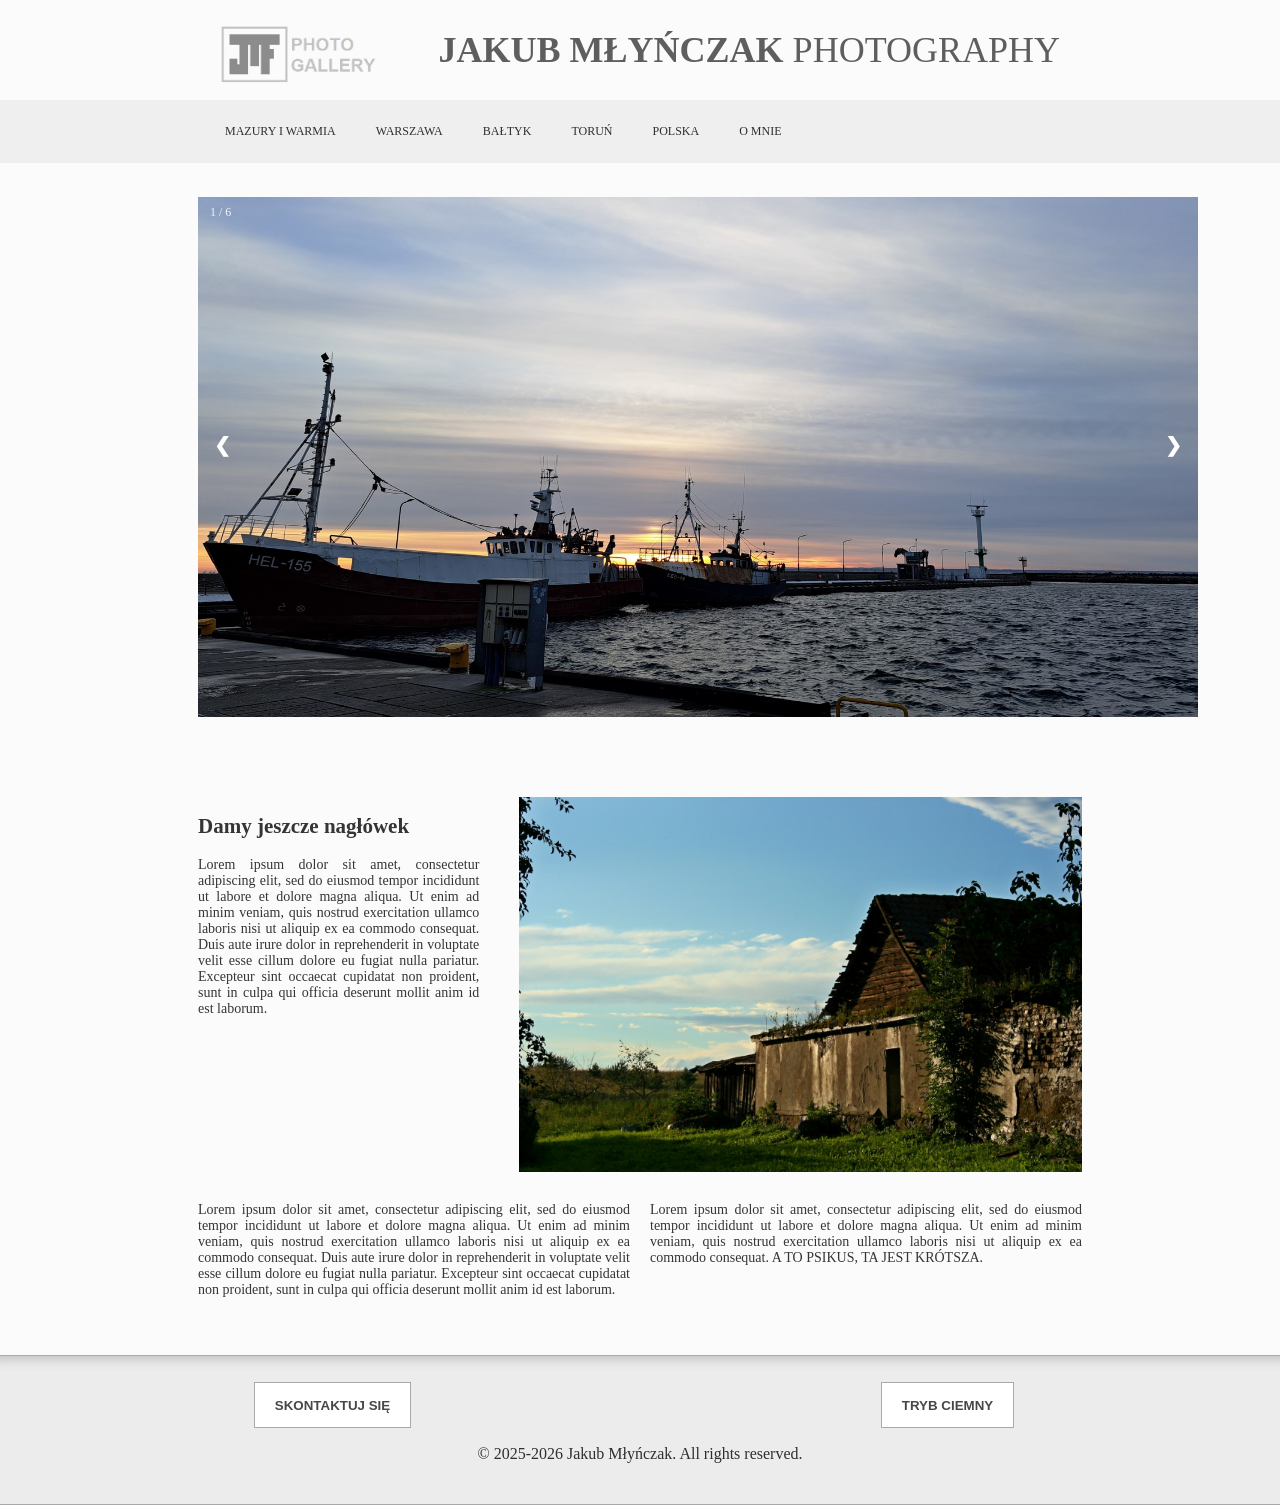
<file: index.html>
<!DOCTYPE html>
<html lang="pl" data-theme="light">
<head>
	<meta charset="UTF-8">
	<meta http-equiv="X-UA-Compatible" content="IE=edge">
   	<meta name="viewport" content="width=device-width, initial-scale=1.0">
   	<meta name="theme-color" content="#d3d3d3">
	<title>Jakub Młyńczak PHOTOGRAPHY</title>
	<link rel="stylesheet" href="style.css">
	<script>
		const theme = sessionStorage.getItem("theme");
		if (theme) {
    	document.documentElement.style.colorScheme = theme;
		}
	</script>
</head>
<body>
		<header id="titlebar">
			<div><img id="logo" src="img/logo.png" alt="logo placeholder"></div>
			<div id="title"><b>Jakub Młyńczak</b> Photography</div>
		</header>
		<nav id="navbar">
			<ul>
  				<li><a href="prusy.html" target="_self">Mazury i Warmia</a></li>
  				<li><a href="warszawa.html" target="_self">Warszawa</a></li>
				<li><a href="baltyk.html" target="_self">Bałtyk</a></li>
  				<li><a href="torun.html" target="_self">Toruń</a></li>
  				<li><a href="polska.html" target="_self">Polska</a></li>
				<li><a href="index.html" target="_self">O mnie</a></li>
			</ul>
		</nav>
	<br>
	<main>
		<section>
			<br>
			<div class="container"><!-- Container for the image gallery -->
				<!-- Full-width images with number text -->
				<div class="mySlides">
					<div class="numbertext">1 / 6</div>
					<img src="photo/Bałtyk/20250104_145846 - Hel.jpg">
				</div>
				<div class="mySlides">
					<div class="numbertext">2 / 6</div>
					<img src="photo/Prusy/DSC01630 - Tylkowo.jpg">
				</div>
				<div class="mySlides">
					<div class="numbertext">3 / 6</div>
					<img src="photo/Toruń/20251122_151443.jpg">
				</div>
				<div class="mySlides">
					<div class="numbertext">4 / 6</div>
					<img src="photo/Warszawa/20250213_165644_1.jpg">
				</div>
				<div class="mySlides">
					<div class="numbertext">5 / 6</div>
					<img src="photo/Polska/20220810_133841_5 - Szklarska.jpg">
				</div>
				<div class="mySlides">
					<div class="numbertext">6 / 6</div>
					<img src="photo/Polska/20250502_134422_1 - Kraków.jpg">
				</div>
				<!-- Next and previous buttons -->
				<a class="prev" onclick="plusSlides(-1)">&#10094;</a>
				<a class="next" onclick="plusSlides(1)">&#10095;</a>
				<!-- Image text -->
			</div>
			<div class="section_column_photo">
				<div class="column_p">
					<h2>Damy jeszcze nagłówek</h2>
					<p>Lorem ipsum dolor sit amet, consectetur adipiscing elit, sed do eiusmod tempor incididunt ut labore et dolore magna aliqua. Ut enim ad minim veniam, quis nostrud exercitation ullamco laboris nisi ut aliquip ex ea commodo consequat. Duis aute irure dolor in reprehenderit in voluptate velit esse cillum dolore eu fugiat nulla pariatur. Excepteur sint occaecat cupidatat non proident, sunt in culpa qui officia deserunt mollit anim id est laborum.</p>
				</div>
				<div class="column_img">
					<img src="photo/Prusy/IMG_2743_poprawiony_1 - Tylkowo.jpg" alt="Vistula sunset">
				</div>
			</div>
			<br>
			<div class="section_columns">
				<div class="column_p">
					<p>Lorem ipsum dolor sit amet, consectetur adipiscing elit, sed do eiusmod tempor incididunt ut labore et dolore magna aliqua. Ut enim ad minim veniam, quis nostrud exercitation ullamco laboris nisi ut aliquip ex ea commodo consequat. Duis aute irure dolor in reprehenderit in voluptate velit esse cillum dolore eu fugiat nulla pariatur. Excepteur sint occaecat cupidatat non proident, sunt in culpa qui officia deserunt mollit anim id est laborum.</p>
				</div>
				<div class="column_p">
					<p>Lorem ipsum dolor sit amet, consectetur adipiscing elit, sed do eiusmod tempor incididunt ut labore et dolore magna aliqua. Ut enim ad minim veniam, quis nostrud exercitation ullamco laboris nisi ut aliquip ex ea commodo consequat. A TO PSIKUS, TA JEST KRÓTSZA.</p>
				</div>
			</div>
		</section>
		<br>
	</main>
	<div style="clear: both;"></div>
	<footer>
		<table  style="
  			border-collapse: collapse;
  			width: 100%;
  			border: 0px solid #ddd;
			">
			<tr>
				<td style="
					text-align: center;
  					width: 25%;
  					border: 0px solid lightgray;">
					<a href="mailto:jakub.mlynczak@gmail.com"><button>Skontaktuj się</button></a>
				</td>
				<td style="
					text-align: center;
  					width: 25%;
  					border: 0px solid lightgray;">
					<button  id="darkmode-toggle" role="button" aria-pressed="false" onclick="darkmode()">tryb ciemny</button>
				</td>
			</tr>
		</table>
		<p>© 2025-2026 Jakub Młyńczak. All rights reserved. </p>
	</footer>
<script type="text/javascript" src="darkmode.js"></script>
<script type="text/javascript" src="modal.js"></script>
<script type="text/javascript" src="slideshow.js"></script>
</body>
</html>
</file>
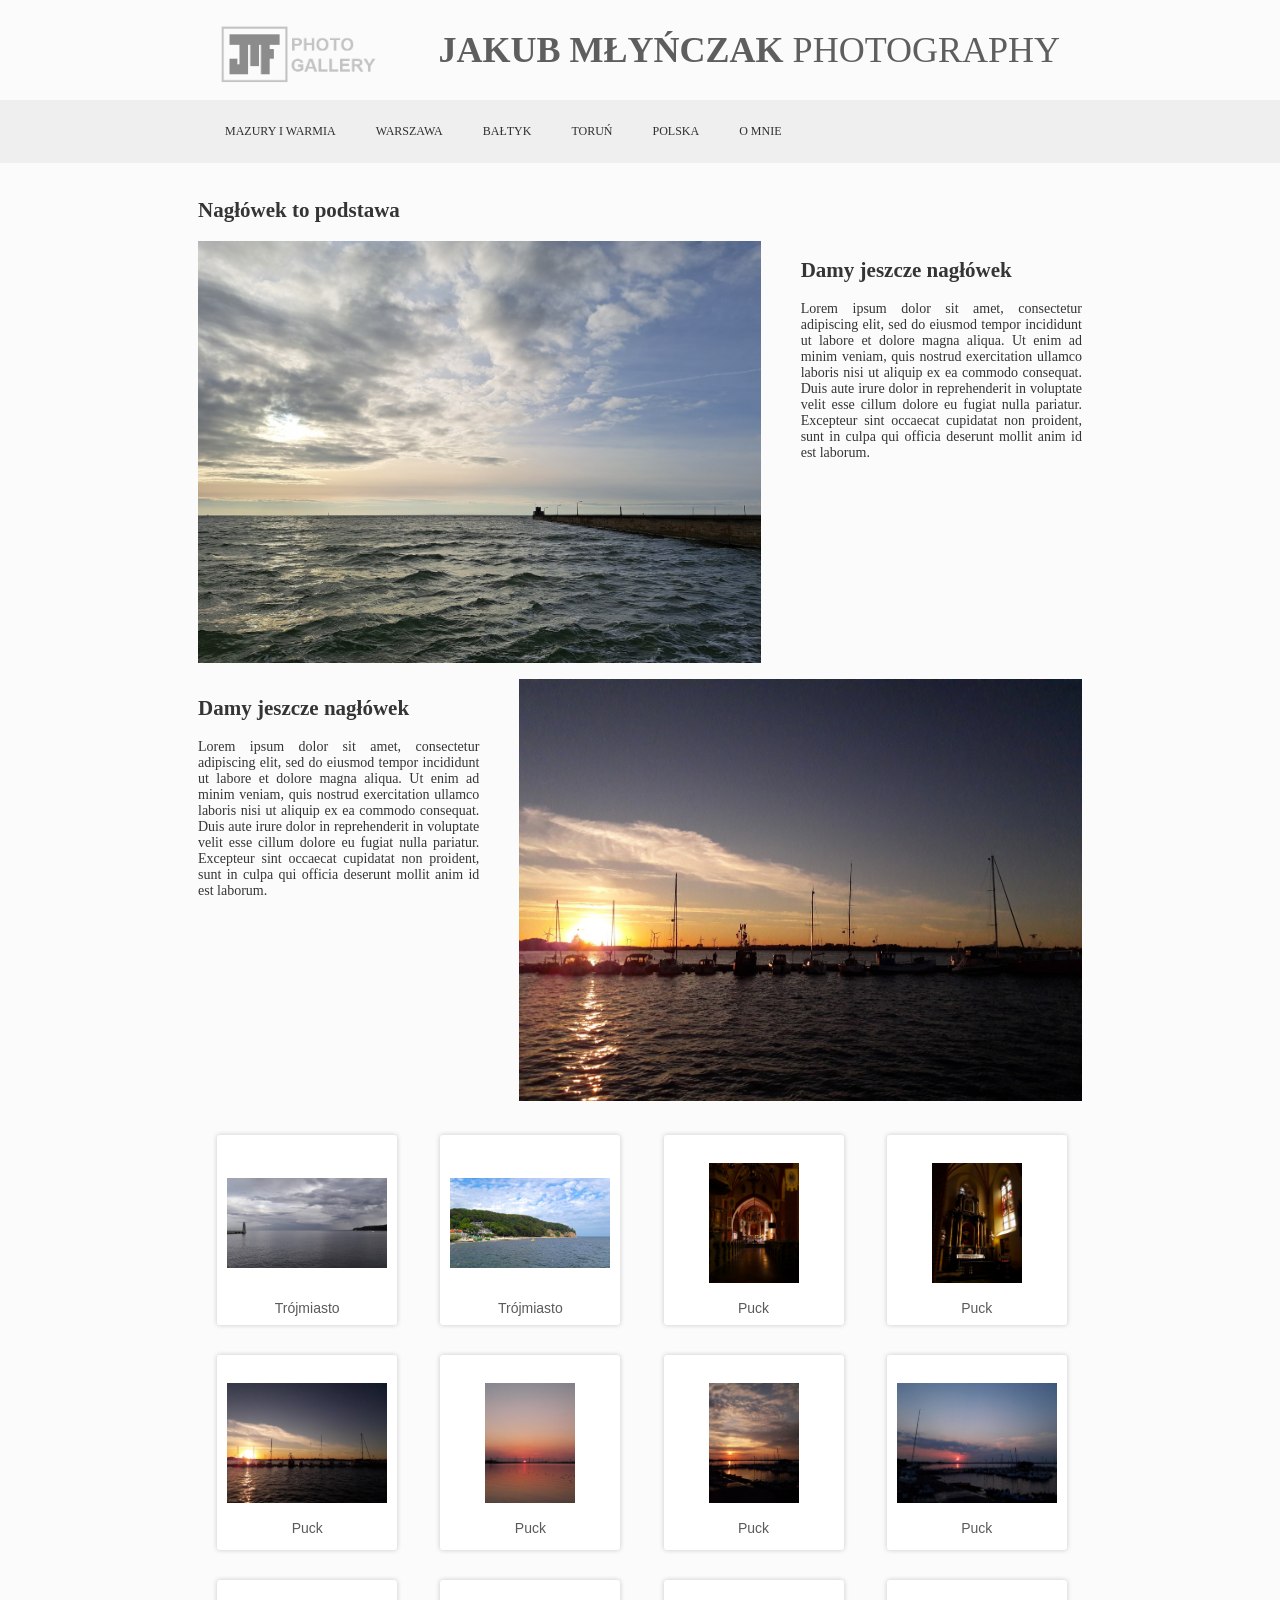
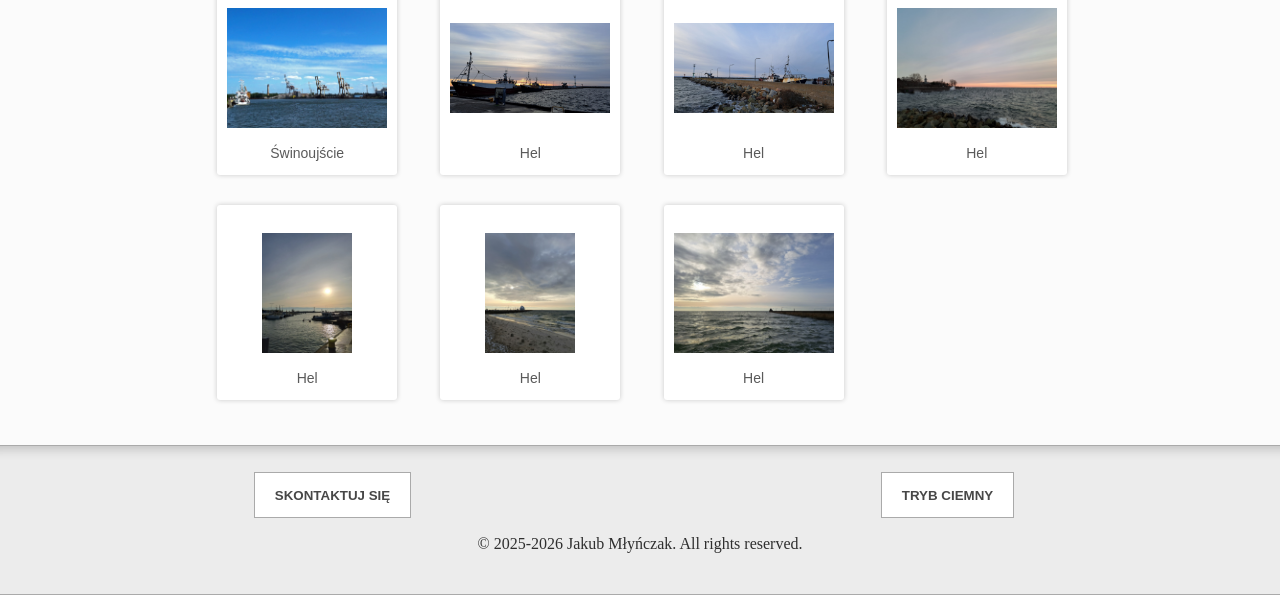
<file: baltyk.html>
<!DOCTYPE html>
<html lang="pl" data-theme="light">
<head>
	<meta charset="UTF-8">
	<meta http-equiv="X-UA-Compatible" content="IE=edge">
   <meta name="viewport" content="width=device-width, initial-scale=1.0">
   <meta name="theme-color" content="#d3d3d3">
	<title>Jakub Młyńczak PHOTOGRAPHY</title>
	<link rel="stylesheet" href="style.css">
	<script>
		const theme = sessionStorage.getItem("theme");
		if (theme) {
    	document.documentElement.style.colorScheme = theme;
		}
	</script>
</head>
<body>
		<header id="titlebar">
			<div><img id="logo" src="img/logo.png" alt="logo placeholder"></div>
			<div id="title"><b>Jakub Młyńczak</b> Photography</div>
		</header>
		<nav id="navbar">
			<ul>
  				<li><a href="prusy.html" target="_self">Mazury i Warmia</a></li>
  				<li><a href="warszawa.html" target="_self">Warszawa</a></li>
				<li><a href="baltyk.html" target="_self">Bałtyk</a></li>
  				<li><a href="torun.html" target="_self">Toruń</a></li>
  				<li><a href="polska.html" target="_self">Polska</a></li>
				<li><a href="index.html" target="_self">O mnie</a></li>
			</ul>
		</nav>
	<br>
	<main>
		<section>
			<div class="section_header">
				<h1>Nagłówek to podstawa</h1>
			</div>
				<div class="section_column_photo">
								<div class="column_img">
					<img src="photo/Bałtyk/20250105_121706_1 - Hel.jpg" alt="lewo">
				</div>
				<div class="column_p">
					<h2>Damy jeszcze nagłówek</h2>
					<p>Lorem ipsum dolor sit amet, consectetur adipiscing elit, sed do eiusmod tempor incididunt ut labore et dolore magna aliqua. Ut enim ad minim veniam, quis nostrud exercitation ullamco laboris nisi ut aliquip ex ea commodo consequat. Duis aute irure dolor in reprehenderit in voluptate velit esse cillum dolore eu fugiat nulla pariatur. Excepteur sint occaecat cupidatat non proident, sunt in culpa qui officia deserunt mollit anim id est laborum.</p>
				</div>
			</div>
			<br>
			<div class="section_column_photo">
				<div class="column_p">
					<h2>Damy jeszcze nagłówek</h2>
					<p>Lorem ipsum dolor sit amet, consectetur adipiscing elit, sed do eiusmod tempor incididunt ut labore et dolore magna aliqua. Ut enim ad minim veniam, quis nostrud exercitation ullamco laboris nisi ut aliquip ex ea commodo consequat. Duis aute irure dolor in reprehenderit in voluptate velit esse cillum dolore eu fugiat nulla pariatur. Excepteur sint occaecat cupidatat non proident, sunt in culpa qui officia deserunt mollit anim id est laborum.</p>
				</div>
				<div class="column_img">
					<img src="photo/Bałtyk/20200806_201950 - Puck.jpg" alt="prawo">
				</div>
			</div>
			<br>
			<!-- The Modal -->
			<div id="myModal" class="modal">

				<!-- The Close Button -->
				<span class="close">&times;</span>

				<!-- Modal Content (The Image) -->
				<img class="modal-content" id="img01">

				<!-- Modal Caption (Image Text) -->
				<div id="caption2"></div>	
			</div>
			<br>
			<div class="div_grid">
				<div>
					<div class="grid_photo"><img class="modal-img" src="photo/Bałtyk/20190808_190028_2 - Trójmiasto.jpg" alt="Trójmiasto"></div><br>
					<p class="info">Trójmiasto</p>	
				</div>
				<div>
					<div class="grid_photo"><img class="modal-img" src="photo/Bałtyk/20190810_130000_3 - Trójmiasto.jpg" alt="Trójmiasto"></div><br>
					<p class="info">Trójmiasto</p>	
				</div>
				<div>
					<div class="grid_photo"><img class="modal-img" src="photo/Bałtyk/20200806_132707_5 - Puck.jpg" alt="Puck"></div><br>
					<p class="info">Puck</p>	
				</div>
				<div>
					<div class="grid_photo"><img class="modal-img" src="photo/Bałtyk/20200806_132902_3 - Puck.jpg" alt="Puck"></div><br>
					<p class="info">Puck</p>	
				</div>
				<div>
					<div class="grid_photo"><img class="modal-img" src="photo/Bałtyk/20200806_201950 - Puck.jpg" alt="Puck"></div><br>
					<p class="info">Puck</p>	
				</div>
				<div>
					<div class="grid_photo"><img class="modal-img" src="photo/Bałtyk/20200807_202921 - Puck.jpg" alt="Puck"></div><br>
					<p class="info">Puck</p>	
				</div>
				<div>
					<div class="grid_photo"><img class="modal-img" src="photo/Bałtyk/20200808_195903_1 - Puck.jpg" alt="Puck"></div><br>
					<p class="info">Puck</p>	
				</div>
				<div>
					<div class="grid_photo"><img class="modal-img" src="photo/Bałtyk/20200809_201408_1 - Puck.jpg" alt="Puck"></div><br>
					<p class="info">Puck</p>	
				</div>
				<div>
					<div class="grid_photo"><img class="modal-img" src="photo/Bałtyk/20240807_132635_4 - Świnoujście.jpg" alt="Świnoujście"></div><br>
					<p class="info">Świnoujście</p>	
				</div>
				<div>
					<div class="grid_photo"><img class="modal-img" src="photo/Bałtyk/20250104_145846 - Hel.jpg" alt="Hel"></div><br>
					<p class="info">Hel</p>	
				</div>
				<div>
					<div class="grid_photo"><img class="modal-img" src="photo/Bałtyk/20250104_150053_1 - Hel.jpg" alt="Hel"></div><br>
					<p class="info">Hel</p>	
				</div>
				<div>
					<div class="grid_photo"><img class="modal-img" src="photo/Bałtyk/20250104_151535 - Hel.jpg" alt="Hel"></div><br>
					<p class="info">Hel</p>	
				</div>
				<div>
					<div class="grid_photo"><img class="modal-img" src="photo/Bałtyk/20250105_114449 - Hel.jpg" alt="Hel"></div><br>
					<p class="info">Hel</p>	
				</div>
				<div>
					<div class="grid_photo"><img class="modal-img" src="photo/Bałtyk/20250105_120639_1 - Hel.jpg" alt="Hel"></div><br>
					<p class="info">Hel</p>	
				</div>
				<div>
					<div class="grid_photo"><img class="modal-img" src="photo/Bałtyk/20250105_121706_1 - Hel.jpg" alt="Hel"></div><br>
					<p class="info">Hel</p>	
				</div>
			</div>
		</section>
		<br>
	</main>
	<div style="clear: both;"></div>
	<footer>
		<table  style="
  			border-collapse: collapse;
  			width: 100%;
  			border: 0px solid #ddd;
			">
			<tr>
				<td style="
					text-align: center;
  					width: 25%;
  					border: 0px solid lightgray;">
					<a href="mailto:jakub.mlynczak@gmail.com"><button>Skontaktuj się</button></a>
				</td>
				<td style="
					text-align: center;
  					width: 25%;
  					border: 0px solid lightgray;">
					<button  id="darkmode-toggle" role="button" aria-pressed="false" onclick="darkmode()">tryb ciemny</button>
				</td>
			</tr>
		</table>
		<p>© 2025-2026 Jakub Młyńczak. All rights reserved. </p>
	</footer>
<script type="text/javascript" src="darkmode.js"></script>
<script type="text/javascript" src="modal.js"></script>
<script type="text/javascript" src="slideshow.js"></script>
</body>
</html>
</file>
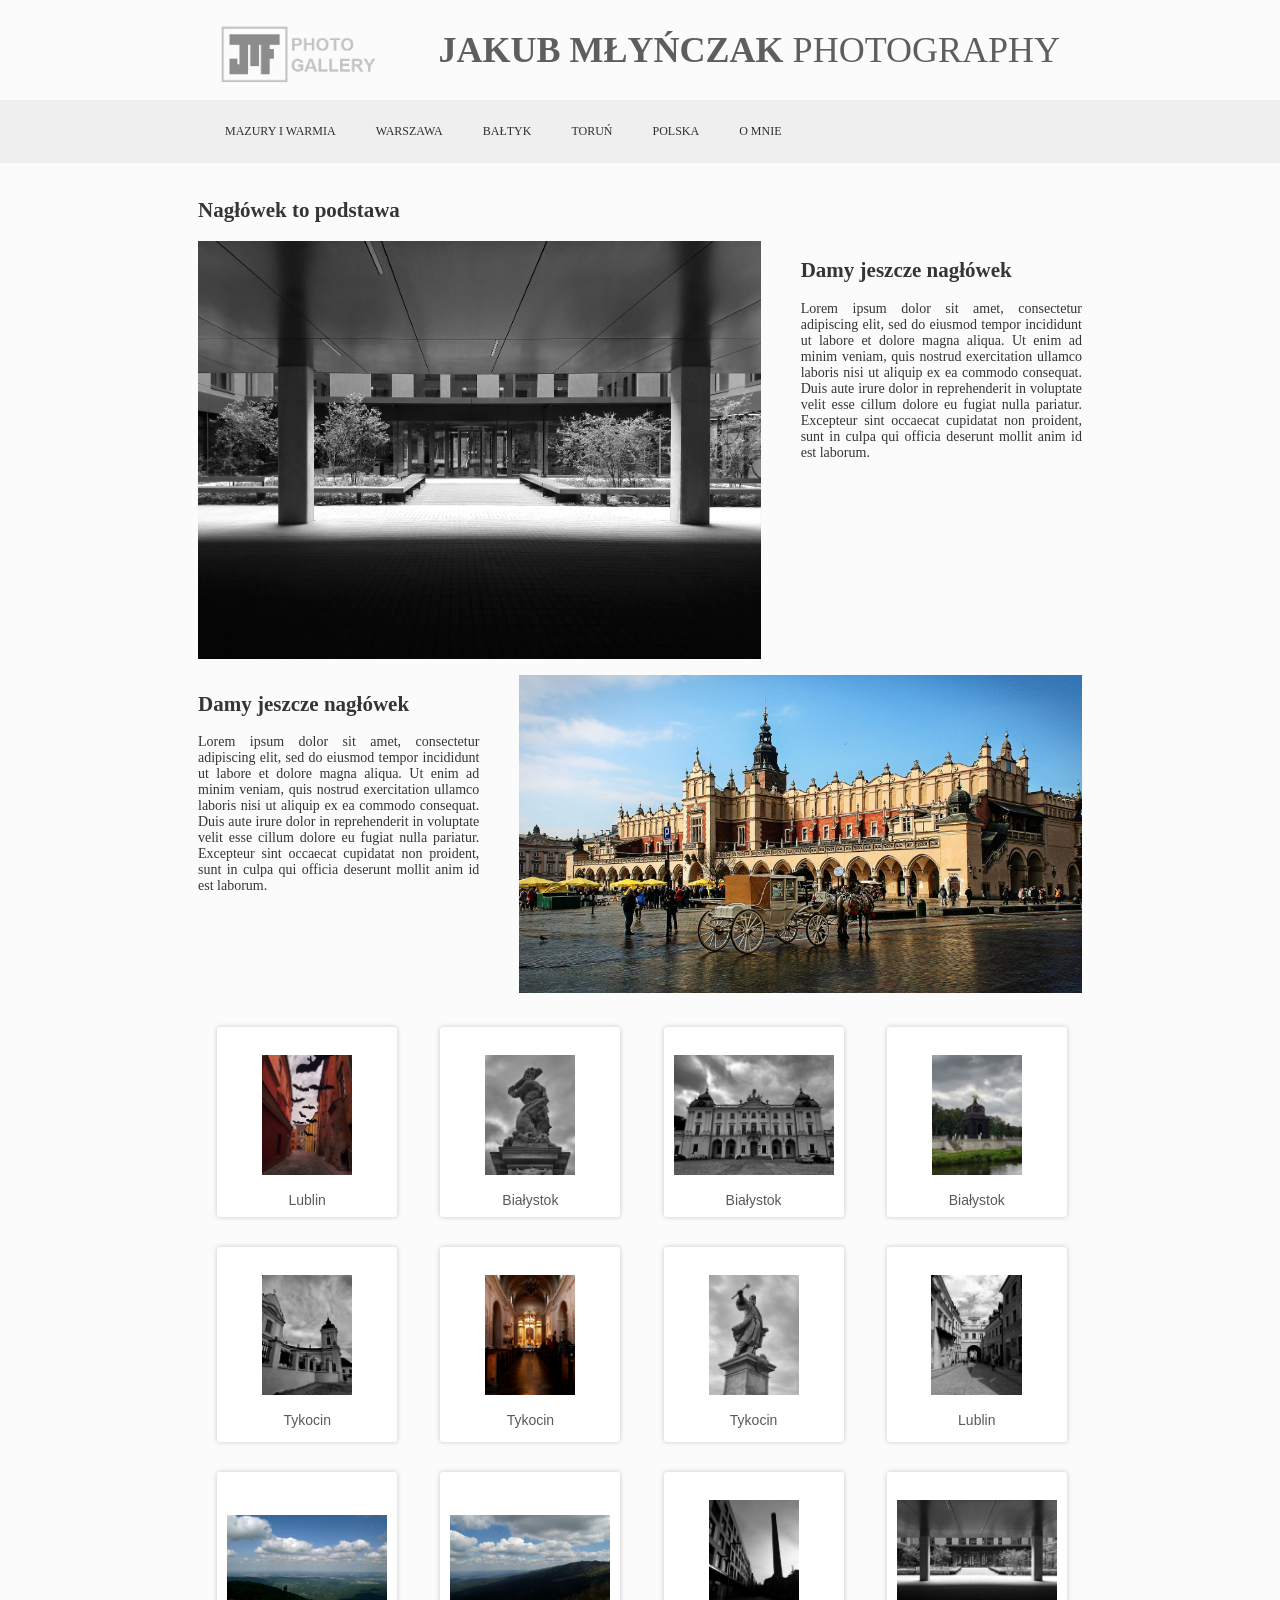
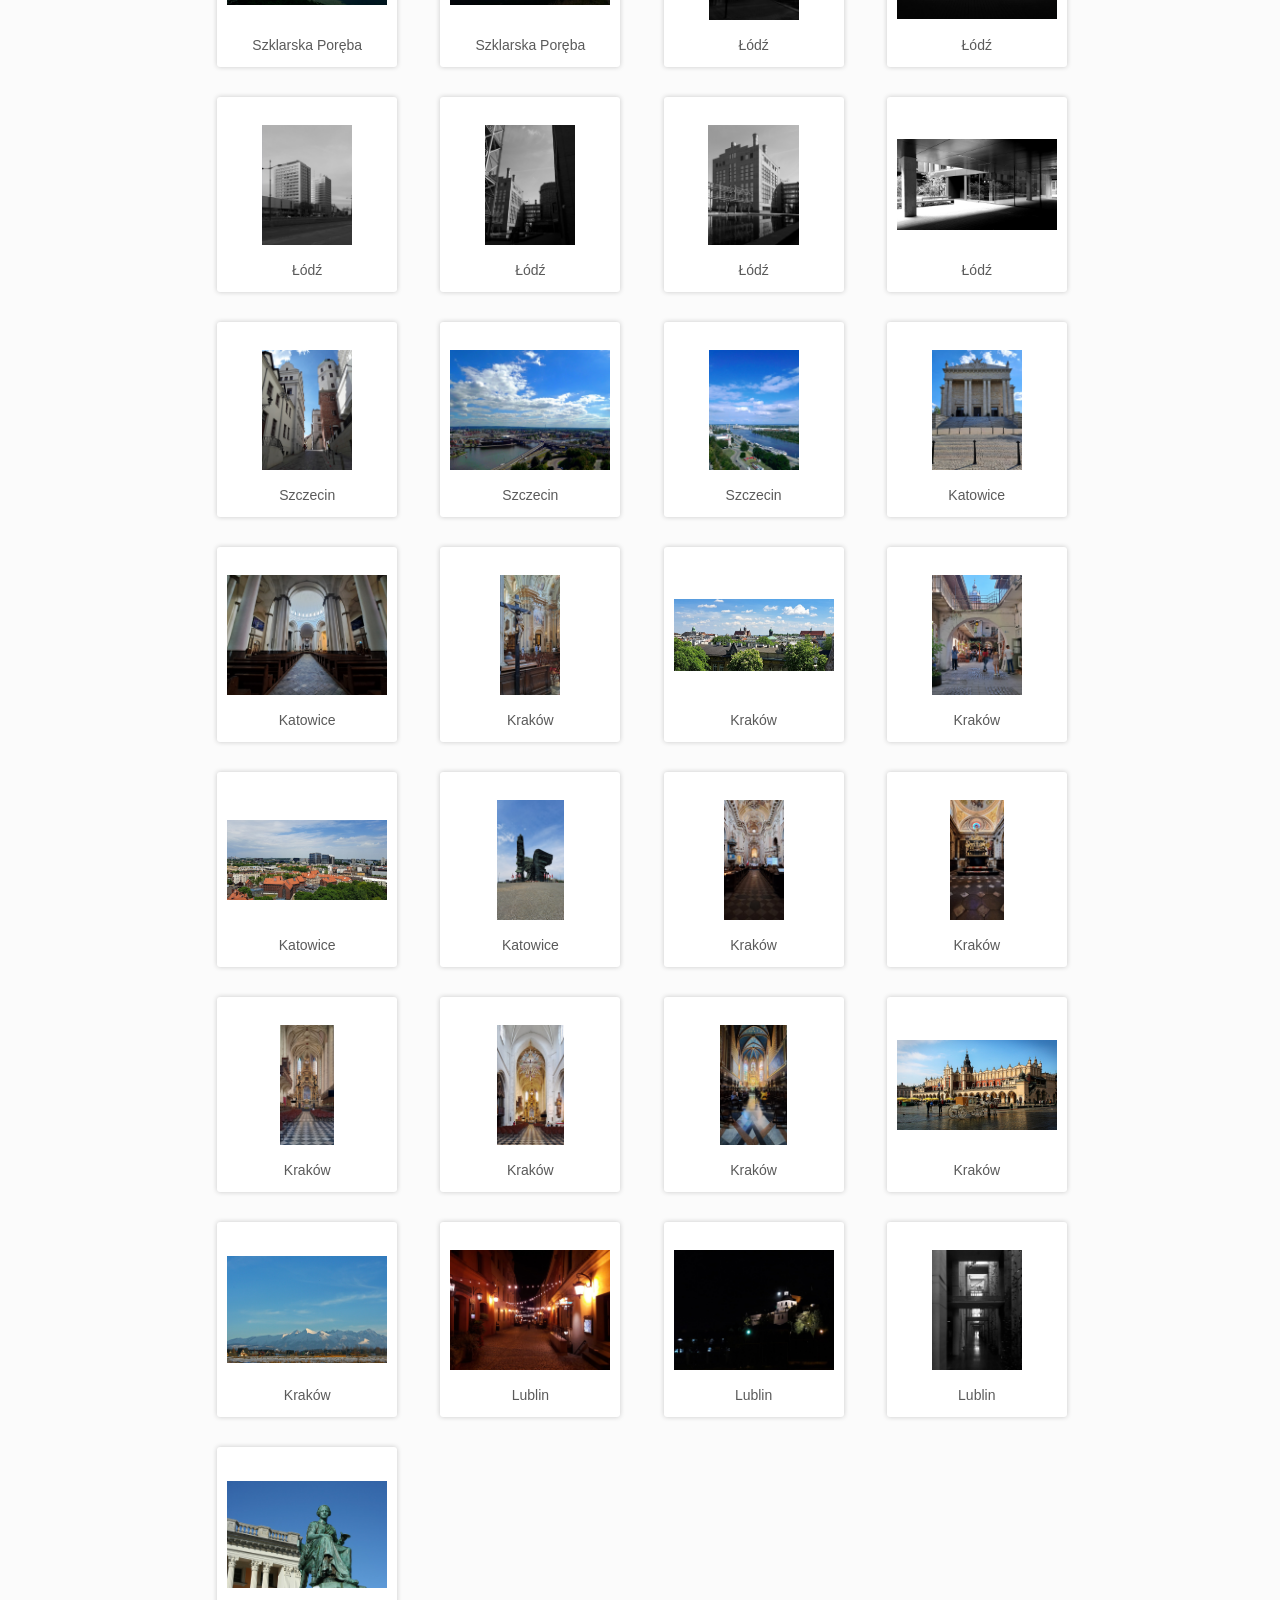
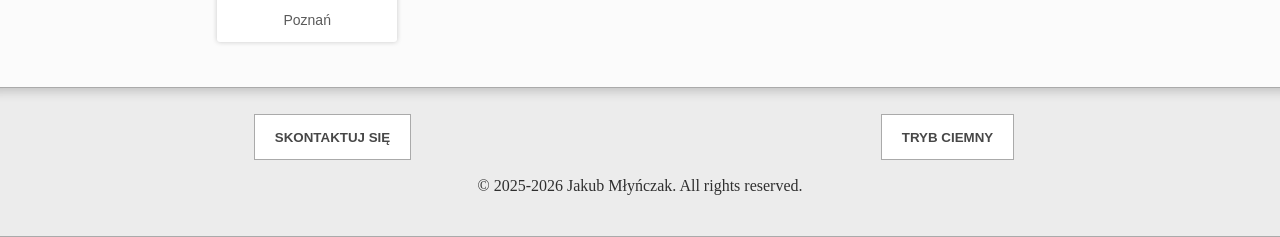
<file: polska.html>
<!DOCTYPE html>
<html lang="pl" data-theme="light">
<head>
	<meta charset="UTF-8">
	<meta http-equiv="X-UA-Compatible" content="IE=edge">
   <meta name="viewport" content="width=device-width, initial-scale=1.0">
   <meta name="theme-color" content="#d3d3d3">
	<title>Jakub Młyńczak PHOTOGRAPHY</title>
	<link rel="stylesheet" href="style.css">
	<script>
		const theme = sessionStorage.getItem("theme");
		if (theme) {
    	document.documentElement.style.colorScheme = theme;
		}
	</script>
</head>
<body>
		<header id="titlebar">
			<div><img id="logo" src="img/logo.png" alt="logo placeholder"></div>
			<div id="title"><b>Jakub Młyńczak</b> Photography</div>
		</header>
		<nav id="navbar">
			<ul>
  				<li><a href="prusy.html" target="_self">Mazury i Warmia</a></li>
  				<li><a href="warszawa.html" target="_self">Warszawa</a></li>
				<li><a href="baltyk.html" target="_self">Bałtyk</a></li>
  				<li><a href="torun.html" target="_self">Toruń</a></li>
  				<li><a href="polska.html" target="_self">Polska</a></li>
				<li><a href="index.html" target="_self">O mnie</a></li>
			</ul>
		</nav>
	<br>
	<main>
		<section>
			<div class="section_header">
				<h1>Nagłówek to podstawa</h1>
			</div>
				<div class="section_column_photo">
								<div class="column_img">
					<img src="photo/Polska/20240503_190047_2 - Łódź.jpg" alt="lewo">
				</div>
				<div class="column_p">
					<h2>Damy jeszcze nagłówek</h2>
					<p>Lorem ipsum dolor sit amet, consectetur adipiscing elit, sed do eiusmod tempor incididunt ut labore et dolore magna aliqua. Ut enim ad minim veniam, quis nostrud exercitation ullamco laboris nisi ut aliquip ex ea commodo consequat. Duis aute irure dolor in reprehenderit in voluptate velit esse cillum dolore eu fugiat nulla pariatur. Excepteur sint occaecat cupidatat non proident, sunt in culpa qui officia deserunt mollit anim id est laborum.</p>
				</div>
			</div>
			<br>
			<div class="section_column_photo">
				<div class="column_p">
					<h2>Damy jeszcze nagłówek</h2>
					<p>Lorem ipsum dolor sit amet, consectetur adipiscing elit, sed do eiusmod tempor incididunt ut labore et dolore magna aliqua. Ut enim ad minim veniam, quis nostrud exercitation ullamco laboris nisi ut aliquip ex ea commodo consequat. Duis aute irure dolor in reprehenderit in voluptate velit esse cillum dolore eu fugiat nulla pariatur. Excepteur sint occaecat cupidatat non proident, sunt in culpa qui officia deserunt mollit anim id est laborum.</p>
				</div>
				<div class="column_img">
					<img src="photo/Polska/IMG_0009_2 - Kraków.jpg" alt="prawo">
				</div>
			</div>
			<br>
			<!-- The Modal -->
			<div id="myModal" class="modal">

				<!-- The Close Button -->
				<span class="close">&times;</span>

				<!-- Modal Content (The Image) -->
				<img class="modal-content" id="img01">

				<!-- Modal Caption (Image Text) -->
				<div id="caption2"></div>	
			</div>
			<br>
			<div class="div_grid">
				<div>
					<div class="grid_photo"><img class="modal-img" src="photo/Polska/20210721_171905 -  Lublin.jpg" alt="Lublin"></div><br>
					<p class="info">Lublin</p>	
				</div>
				<div>
					<div class="grid_photo"><img class="modal-img" src="photo/Polska/20210818_154229_1 - Białystok.jpg" alt="Białystok"></div><br>
					<p class="info">Białystok</p>				
				</div>
				<div>
					<div class="grid_photo"><img class="modal-img" src="photo/Polska/20210818_154601_3 - Białystok.jpg" alt="Białystok"></div><br>
					<p class="info">Białystok</p>	
				</div>
				<div>
					<div class="grid_photo"><img class="modal-img" src="photo/Polska/20210818_155339_1 - Białystok.jpg" alt="Białystok"></div><br>
					<p class="info">Białystok</p>				
				</div>
				<div>
					<div class="grid_photo"><img class="modal-img" src="photo/Polska/20210818_171807_1 - Tykocin.jpg" alt="Tykocin"></div><br>
					<p class="info">Tykocin</p>			
				</div>
				<div>
					<div class="grid_photo"><img class="modal-img" src="photo/Polska/20210819_154328_2 - Tykocin.jpg" alt="Tykocin"></div><br>
					<p class="info">Tykocin</p>	
				</div>
				<div>
					<div class="grid_photo"><img class="modal-img" src="photo/Polska/20210819_155009 - Tykocin.jpg" alt="Tykocin"></div><br>
					<p class="info">Tykocin</p>			
				</div>
				<div>
					<div class="grid_photo"><img class="modal-img" src="photo/Polska/20210819_171337_1 - Lublin.jpg" alt="Lublin"></div><br>
					<p class="info">Lublin</p>	
				</div>
				<div>
					<div class="grid_photo"><img class="modal-img" src="photo/Polska/20220810_133841_5 - Szklarska.jpg" alt="Szklarska Poręba"></div><br>
					<p class="info">Szklarska Poręba</p>				
				</div>
				<div>
					<div class="grid_photo"><img class="modal-img" src="photo/Polska/20220810_134400 - Szklarska.jpg" alt="Szklarska Poręba"></div><br>
					<p class="info">Szklarska Poręba</p>	
				</div>
				<div>
					<div class="grid_photo"><img class="modal-img" src="photo/Polska/20240503_183840 - Łódź.jpg" alt="Łódź"></div><br>
					<p class="info">Łódź</p>			
				</div>
				<div>
					<div class="grid_photo"><img class="modal-img" src="photo/Polska/20240503_190047_2 - Łódź.jpg" alt="Łódź"></div><br>
					<p class="info">Łódź</p>	
				</div>
				<div>
					<div class="grid_photo"><img class="modal-img" src="photo/Polska/20240503_195421_2 - Łódź.jpg" alt="Łódź"></div><br>
					<p class="info">Łódź</p>	
				</div>
				<div>
					<div class="grid_photo"><img class="modal-img" src="photo/Polska/20240504_103038_2 - Łódź.jpg" alt="Łódź"></div><br>
					<p class="info">Łódź</p>	
				</div>
				<div>
					<div class="grid_photo"><img class="modal-img" src="photo/Polska/20240504_103418_1 - Łódź.jpg" alt="Łódź"></div><br>
					<p class="info">Łódź</p>	
				</div>
				<div>
					<div class="grid_photo"><img class="modal-img" src="photo/Polska/20240505_140455_1 - Łódź.jpg" alt="Łódź"></div><br>
					<p class="info">Łódź</p>	
				</div>
				<div>
					<div class="grid_photo"><img class="modal-img" src="photo/Polska/20240805_165513 - Szczecin.jpg" alt="Szczecin"></div><br>
					<p class="info">Szczecin</p>	
				</div>
				<div>
					<div class="grid_photo"><img class="modal-img" src="photo/Polska/20240806_152030_5 - Szczecin.jpg" alt="Szczecin"></div><br>
					<p class="info">Szczecin</p>	
				</div>
				<div>
					<div class="grid_photo"><img class="modal-img" src="photo/Polska/20240806_152918_9 - Szczecin.jpg" alt="Szczecin"></div><br>
					<p class="info">Szczecin</p>	
				</div>
				<div>
					<div class="grid_photo"><img class="modal-img" src="photo/Polska/20250501_153917 - Katowice.jpg" alt="Katowice"></div><br>
					<p class="info">Katowice</p>	
				</div>
				<div>
					<div class="grid_photo"><img class="modal-img" src="photo/Polska/20250501_154915 - Katowice.jpg" alt="Katowice"></div><br>
					<p class="info">Katowice</p>
				</div>
				<div>
					<div class="grid_photo"><img class="modal-img" src="photo/Polska/20250502_121435_1 - Kraków.jpg" alt="Kraków"></div><br>
					<p class="info">Kraków</p>	
				</div>
				<div>
					<div class="grid_photo"><img class="modal-img" src="photo/Polska/20250502_134422_1 - Kraków.jpg" alt="Kraków"></div><br>
					<p class="info">Kraków</p>	
				</div>
				<div>
					<div class="grid_photo"><img class="modal-img" src="photo/Polska/20250502_142338_1 - Kraków.jpg" alt="Kraków"></div><br>
					<p class="info">Kraków</p>	
				</div>
				<div>
					<div class="grid_photo"><img class="modal-img" src="photo/Polska/20250503_115132_1 - Katowice.jpg" alt="Katowice"></div><br>
					<p class="info">Katowice</p>	
				</div>
				<div>
					<div class="grid_photo"><img class="modal-img" src="photo/Polska/20250503_143835_1 - Katowice.jpg" alt="Katowice"></div><br>
					<p class="info">Katowice</p>	
				</div>
				<div>
					<div class="grid_photo"><img class="modal-img" src="photo/Polska/20250504_125349_1 - Kraków.jpg" alt="Kraków"></div><br>
					<p class="info">Kraków</p>	
				</div>
				<div>
					<div class="grid_photo"><img class="modal-img" src="photo/Polska/20250504_143555(1)_1 - Kraków.jpg" alt="Kraków"></div><br>
					<p class="info">Kraków</p>	
				</div>
				<div>
					<div class="grid_photo"><img class="modal-img" src="photo/Polska/20250504_153549_4 - Kraków.jpg" alt="Kraków"></div><br>
					<p class="info">Kraków</p>	
				</div>
				<div>
					<div class="grid_photo"><img class="modal-img" src="photo/Polska/20250507_172917 - Kraków.jpg" alt="Kraków"></div><br>
					<p class="info">Kraków</p>	
				</div>
				<div>
					<div class="grid_photo"><img class="modal-img" src="photo/Polska/20250507_175140 - Kraków.jpg" alt="Kraków"></div><br>
					<p class="info">Kraków</p>	
				</div>
				<div>
					<div class="grid_photo"><img class="modal-img" src="photo/Polska/IMG_0009_2 - Kraków.jpg" alt="Kraków"></div><br>
					<p class="info">Kraków</p>	
				</div>
				<div>
					<div class="grid_photo"><img class="modal-img" src="photo/Polska/IMG_0053_5 - Białka.jpg" alt="Białka Tatrzańska"></div><br>
					<p class="info">Kraków</p>
				</div>
				<div>
					<div class="grid_photo"><img class="modal-img" src="photo/Polska/IMG_20210720_222536_1 - Lublin.jpg" alt="Lublin"></div><br>
					<p class="info">Lublin</p>
				</div>
				<div>
					<div class="grid_photo"><img class="modal-img" src="photo/Polska/IMG_20210720_223916_3 - Lublin.jpg" alt="Lublin"></div><br>
					<p class="info">Lublin</p>
				</div>
				<div>
					<div class="grid_photo"><img class="modal-img" src="photo/Polska/IMG_20210721_161616_6 - Lublin.jpg" alt="Lublin"></div><br>
					<p class="info">Lublin</p>
				</div>
				<div>
					<div class="grid_photo"><img class="modal-img" src="photo/Polska/IMG_3619 - Poznań.JPG" alt="Poznań"></div><br>
					<p class="info">Poznań</p>
				</div>
			</div>
		</section>
		<br>
	</main>
	<div style="clear: both;"></div>
	<footer>
		<table  style="
  			border-collapse: collapse;
  			width: 100%;
  			border: 0px solid #ddd;
			">
			<tr>
				<td style="
					text-align: center;
  					width: 25%;
  					border: 0px solid lightgray;">
					<a href="mailto:jakub.mlynczak@gmail.com"><button>Skontaktuj się</button></a>
				</td>
				<td style="
					text-align: center;
  					width: 25%;
  					border: 0px solid lightgray;">
					<button  id="darkmode-toggle" role="button" aria-pressed="false" onclick="darkmode()">tryb ciemny</button>
				</td>
			</tr>
		</table>
		<p>© 2025-2026 Jakub Młyńczak. All rights reserved. </p>
	</footer>
<script type="text/javascript" src="darkmode.js"></script>
<script type="text/javascript" src="modal.js"></script>
<script type="text/javascript" src="slideshow.js"></script>
</body>
</html>
</file>
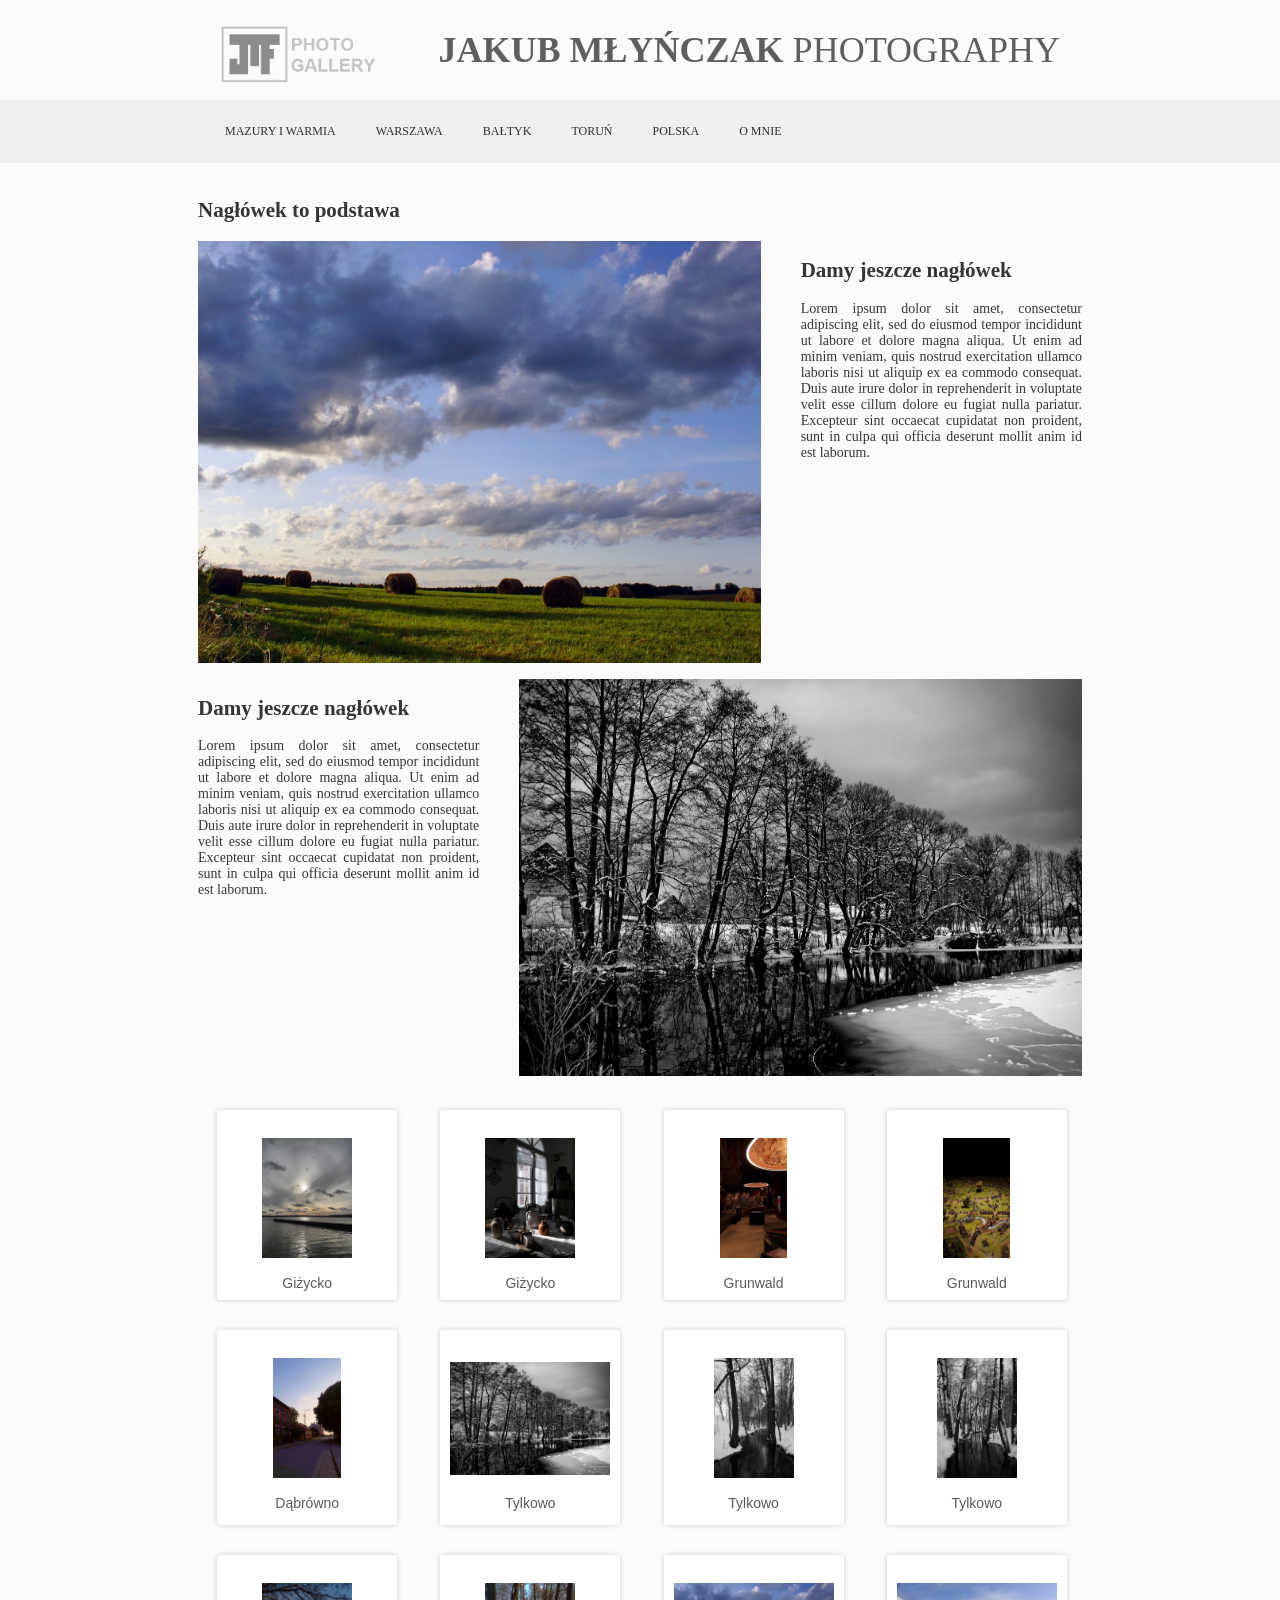
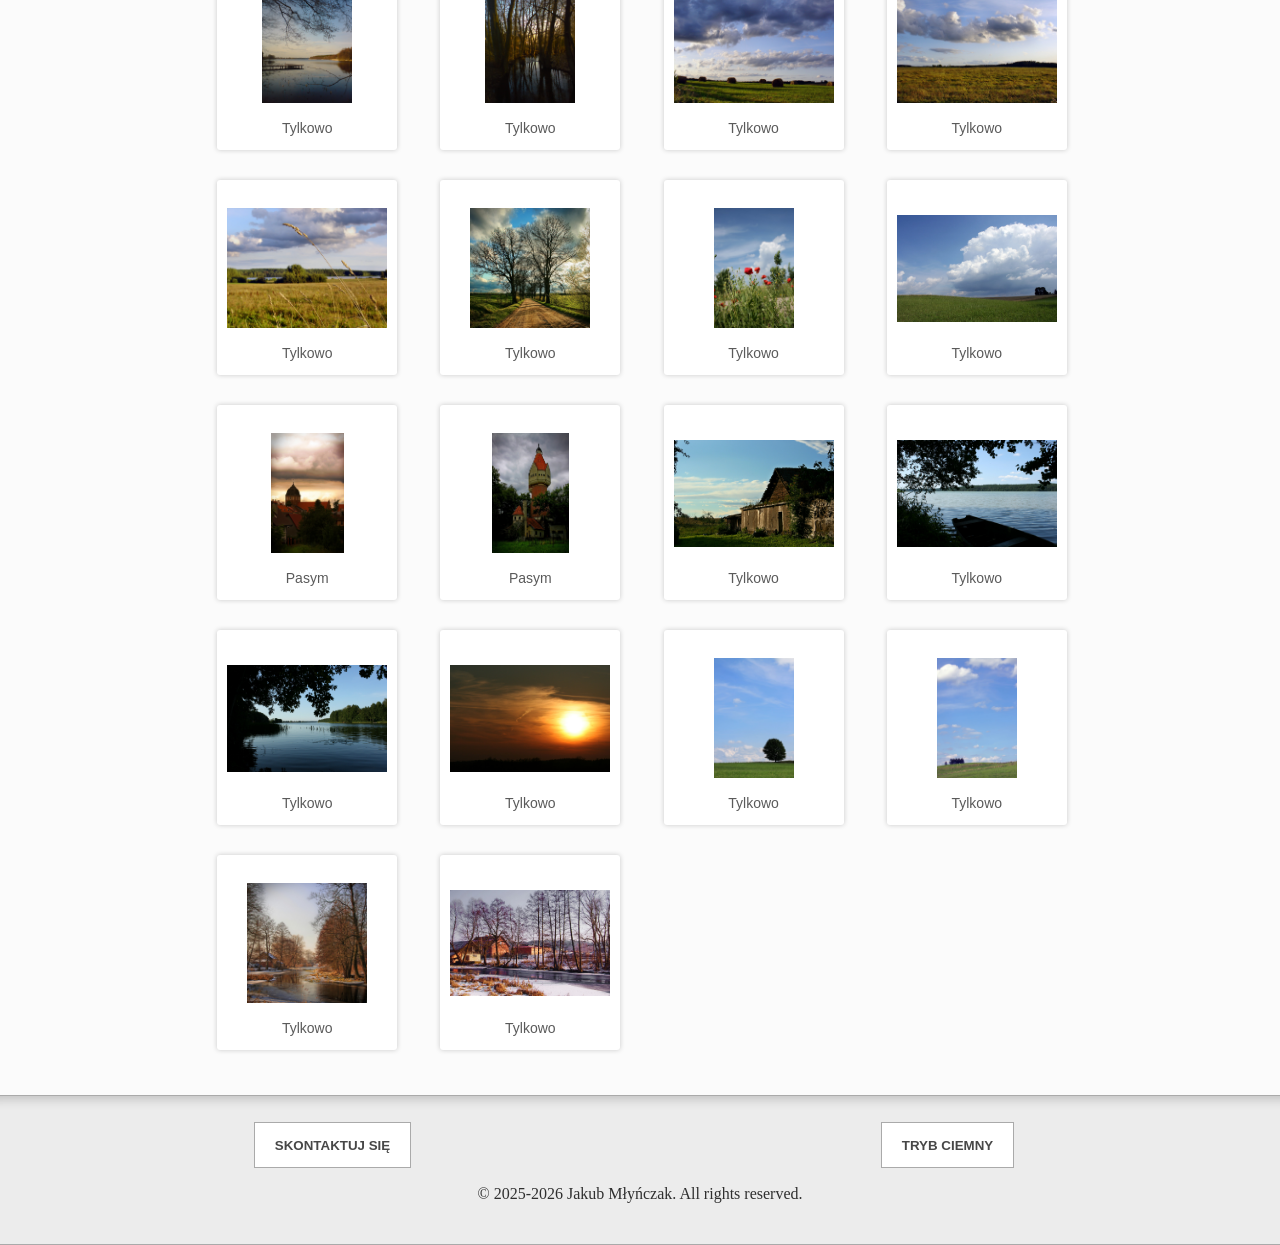
<file: prusy.html>
<!DOCTYPE html>
<html lang="pl" data-theme="light">
<head>
	<meta charset="UTF-8">
	<meta http-equiv="X-UA-Compatible" content="IE=edge">
   <meta name="viewport" content="width=device-width, initial-scale=1.0">
   <meta name="theme-color" content="#d3d3d3">
	<title>Jakub Młyńczak PHOTOGRAPHY</title>
	<link rel="stylesheet" href="style.css">
	<script>
		const theme = sessionStorage.getItem("theme");
		if (theme) {
    	document.documentElement.style.colorScheme = theme;
		}
	</script>
</head>
<body>
		<header id="titlebar">
			<div><img id="logo" src="img/logo.png" alt="logo placeholder"></div>
			<div id="title"><b>Jakub Młyńczak</b> Photography</div>
		</header>
		<nav id="navbar">
			<ul>
  				<li><a href="prusy.html" target="_self">Mazury i Warmia</a></li>
  				<li><a href="warszawa.html" target="_self">Warszawa</a></li>
				<li><a href="baltyk.html" target="_self">Bałtyk</a></li>
  				<li><a href="torun.html" target="_self">Toruń</a></li>
  				<li><a href="polska.html" target="_self">Polska</a></li>
				<li><a href="index.html" target="_self">O mnie</a></li>
			</ul>
		</nav>
	<br>
	<main>
		<section>
			<div class="section_header">
				<h1>Nagłówek to podstawa</h1>
			</div>
				<div class="section_column_photo">
				<div class="column_img">
					<img src="photo/Prusy/DSC01627 - Tylkowo.jpg" alt="lewo">
				</div>
				<div class="column_p">
					<h2>Damy jeszcze nagłówek</h2>
					<p>Lorem ipsum dolor sit amet, consectetur adipiscing elit, sed do eiusmod tempor incididunt ut labore et dolore magna aliqua. Ut enim ad minim veniam, quis nostrud exercitation ullamco laboris nisi ut aliquip ex ea commodo consequat. Duis aute irure dolor in reprehenderit in voluptate velit esse cillum dolore eu fugiat nulla pariatur. Excepteur sint occaecat cupidatat non proident, sunt in culpa qui officia deserunt mollit anim id est laborum.</p>
				</div>
			</div>
			<br>
			<div class="section_column_photo">
				<div class="column_p">
					<h2>Damy jeszcze nagłówek</h2>
					<p>Lorem ipsum dolor sit amet, consectetur adipiscing elit, sed do eiusmod tempor incididunt ut labore et dolore magna aliqua. Ut enim ad minim veniam, quis nostrud exercitation ullamco laboris nisi ut aliquip ex ea commodo consequat. Duis aute irure dolor in reprehenderit in voluptate velit esse cillum dolore eu fugiat nulla pariatur. Excepteur sint occaecat cupidatat non proident, sunt in culpa qui officia deserunt mollit anim id est laborum.</p>
				</div>
				<div class="column_img">
					<img src="photo/Prusy/_MG_9585_3 - Tylkowo.jpg" alt="prawo">
				</div>
			</div>
			<br>
			<!-- The Modal -->
			<div id="myModal" class="modal">

				<!-- The Close Button -->
				<span class="close">&times;</span>

				<!-- Modal Content (The Image) -->
				<img class="modal-content" id="img01">

				<!-- Modal Caption (Image Text) -->
				<div id="caption2"></div>	
			</div>
			<br>
			<div class="div_grid">
				<div>
					<div class="grid_photo"><img class="modal-img" src="photo/Prusy/20211024_173239 - Giżycko.jpg" alt="Giżycko"></div><br>
					<p class="info">Giżycko</p>	
				</div>
				<div>
					<div class="grid_photo"><img class="modal-img" src="photo/Prusy/20211024_174728_2 - Giżycko.jpg" alt="Giżycko"></div><br>
					<p class="info">Giżycko</p>	
				</div>
				<div>
					<div class="grid_photo"><img class="modal-img" src="photo/Prusy/20221014_145732 - Grunwald.jpg" alt="Grunwald"></div><br>
					<p class="info">Grunwald</p>	
				</div>
				<div>
					<div class="grid_photo"><img class="modal-img" src="photo/Prusy/20221014_150833 - Grunwald.jpg" alt="Grunwald"></div><br>
					<p class="info">Grunwald</p>
				</div>
				<div>
					<div class="grid_photo"><img class="modal-img" src="photo/Prusy/20221016_123348_1 - Dąbrówno.jpg" alt="Dąbrówno"></div><br>
					<p class="info">Dąbrówno</p>			
				</div>
				<div>
					<div class="grid_photo"><img class="modal-img" src="photo/Prusy/_MG_9585_3 - Tylkowo.jpg" alt="Tylkowo"></div><br>
					<p class="info">Tylkowo</p>	
				</div>
				<div>
					<div class="grid_photo"><img class="modal-img" src="photo/Prusy/IMG_9588 - Tylkowo.jpg" alt="Tylkowo"></div><br>
					<p class="info">Tylkowo</p>	
				</div>
				<div>
					<div class="grid_photo"><img class="modal-img" src="photo/Prusy/IMG_9589 - Tylkowo.jpg" alt="Tylkowo"></div><br>
					<p class="info">Tylkowo</p>	
				</div>
				<div>
					<div class="grid_photo"><img class="modal-img" src="photo/Prusy/DSC00042 - Tylkowo.JPG" alt="Tylkowo"></div><br>
					<p class="info">Tylkowo</p>	
				</div>
				<div>
					<div class="grid_photo"><img class="modal-img" src="photo/Prusy/DSC00077 — kopia - Tylkowo.JPG" alt="Tylkowo"></div><br>
					<p class="info">Tylkowo</p>	
				</div>
				<div>
					<div class="grid_photo"><img class="modal-img" src="photo/Prusy/DSC01627 - Tylkowo.jpg" alt="Tylkowo"></div><br>
					<p class="info">Tylkowo</p>	
				</div>
				<div>
					<div class="grid_photo"><img class="modal-img" src="photo/Prusy/DSC01630 - Tylkowo.jpg" alt="Tylkowo"></div><br>
					<p class="info">Tylkowo</p>	
				</div>
				<div>
					<div class="grid_photo"><img class="modal-img" src="photo/Prusy/DSC01633 - Tylkowo.jpg" alt="Tylkowo"></div><br>
					<p class="info">Tylkowo</p>	
				</div>
				<div>
					<div class="grid_photo"><img class="modal-img" src="photo/Prusy/IMG_0065_zmodyfikowany2 - Tylkowo.jpg" alt="Tylkowo"></div><br>
					<p class="info">Tylkowo</p>		
				</div>
				<div>
					<div class="grid_photo"><img class="modal-img" src="photo/Prusy/IMG_0172 - Tylkowo.JPG" alt="Tylkowo"></div><br>
					<p class="info">Tylkowo</p>	
				</div>
				<div>
					<div class="grid_photo"><img class="modal-img" src="photo/Prusy/IMG_0175_poprawiony_01 - Tylkowo.jpg" alt="Tylkowo"></div><br>
					<p class="info">Tylkowo</p>	
				</div>
				<div>
					<div class="grid_photo"><img class="modal-img" src="photo/Prusy/IMG_0336_2 - Pasym.jpg" alt="Pasym"></div><br>
					<p class="info">Pasym</p>	
				</div>
				<div>
					<div class="grid_photo"><img class="modal-img" src="photo/Prusy/IMG_0340_c2 - Pasym.jpg" alt="Pasym"></div><br>
					<p class="info">Pasym</p>	
				</div>
				<div>
					<div class="grid_photo"><img class="modal-img" src="photo/Prusy/IMG_2743_poprawiony_1 - Tylkowo.jpg" alt="Tylkowo"></div><br>
					<p class="info">Tylkowo</p>	
				</div>
				<div>
					<div class="grid_photo"><img class="modal-img" src="photo/Prusy/IMG_2962 — kopia_1 - Tylkowo.jpg" alt="Tylkowo"></div><br>
					<p class="info">Tylkowo</p>	
				</div>
				<div>
					<div class="grid_photo"><img class="modal-img" src="photo/Prusy/IMG_2981 - Tylkowo.JPG" alt="Tylkowo"></div><br>
					<p class="info">Tylkowo</p>	
				</div>
				<div>
					<div class="grid_photo"><img class="modal-img" src="photo/Prusy/IMG_3539 - Tylkowo.JPG" alt="Tylkowo"></div><br>
					<p class="info">Tylkowo</p>	
				</div>
				<div>
					<div class="grid_photo"><img class="modal-img" src="photo/Prusy/IMG_7565_5 - Tylkowo.jpg" alt="Tylkowo"></div><br>
					<p class="info">Tylkowo</p>	
				</div>
				<div>
					<div class="grid_photo"><img class="modal-img" src="photo/Prusy/IMG_7569 — kopia2 - trawa gorsza_7 - Tylkowo.jpg" alt="Tylkowo"></div><br>
					<p class="info">Tylkowo</p>		
				</div>
				<div>
					<div class="grid_photo"><img class="modal-img" src="photo/Prusy/IMGP1992x1920x1920a_1 - Tylkowo.jpg" alt="Tylkowo"></div><br>
					<p class="info">Tylkowo</p>	
				</div>
				<div>
					<div class="grid_photo"><img class="modal-img" src="photo/Prusy/IMGP2007x1920x1272b - Tylkowo.jpg" alt="Tylkowo"></div><br>
					<p class="info">Tylkowo</p>	
				</div>
			</div>
		</section>
		<br>
	</main>
	<div style="clear: both;"></div>
	<footer>
		<table  style="
  			border-collapse: collapse;
  			width: 100%;
  			border: 0px solid #ddd;
			">
			<tr>
				<td style="
					text-align: center;
  					width: 25%;
  					border: 0px solid lightgray;">
					<a href="mailto:jakub.mlynczak@gmail.com"><button>Skontaktuj się</button></a>
				</td>
				<td style="
					text-align: center;
  					width: 25%;
  					border: 0px solid lightgray;">
					<button  id="darkmode-toggle" role="button" aria-pressed="false" onclick="darkmode()">tryb ciemny</button>
				</td>
			</tr>
		</table>
		<p>© 2025-2026 Jakub Młyńczak. All rights reserved. </p>
	</footer>
<script type="text/javascript" src="darkmode.js"></script>
<script type="text/javascript" src="modal.js"></script>
<script type="text/javascript" src="slideshow.js"></script>
</body>
</html>
</file>
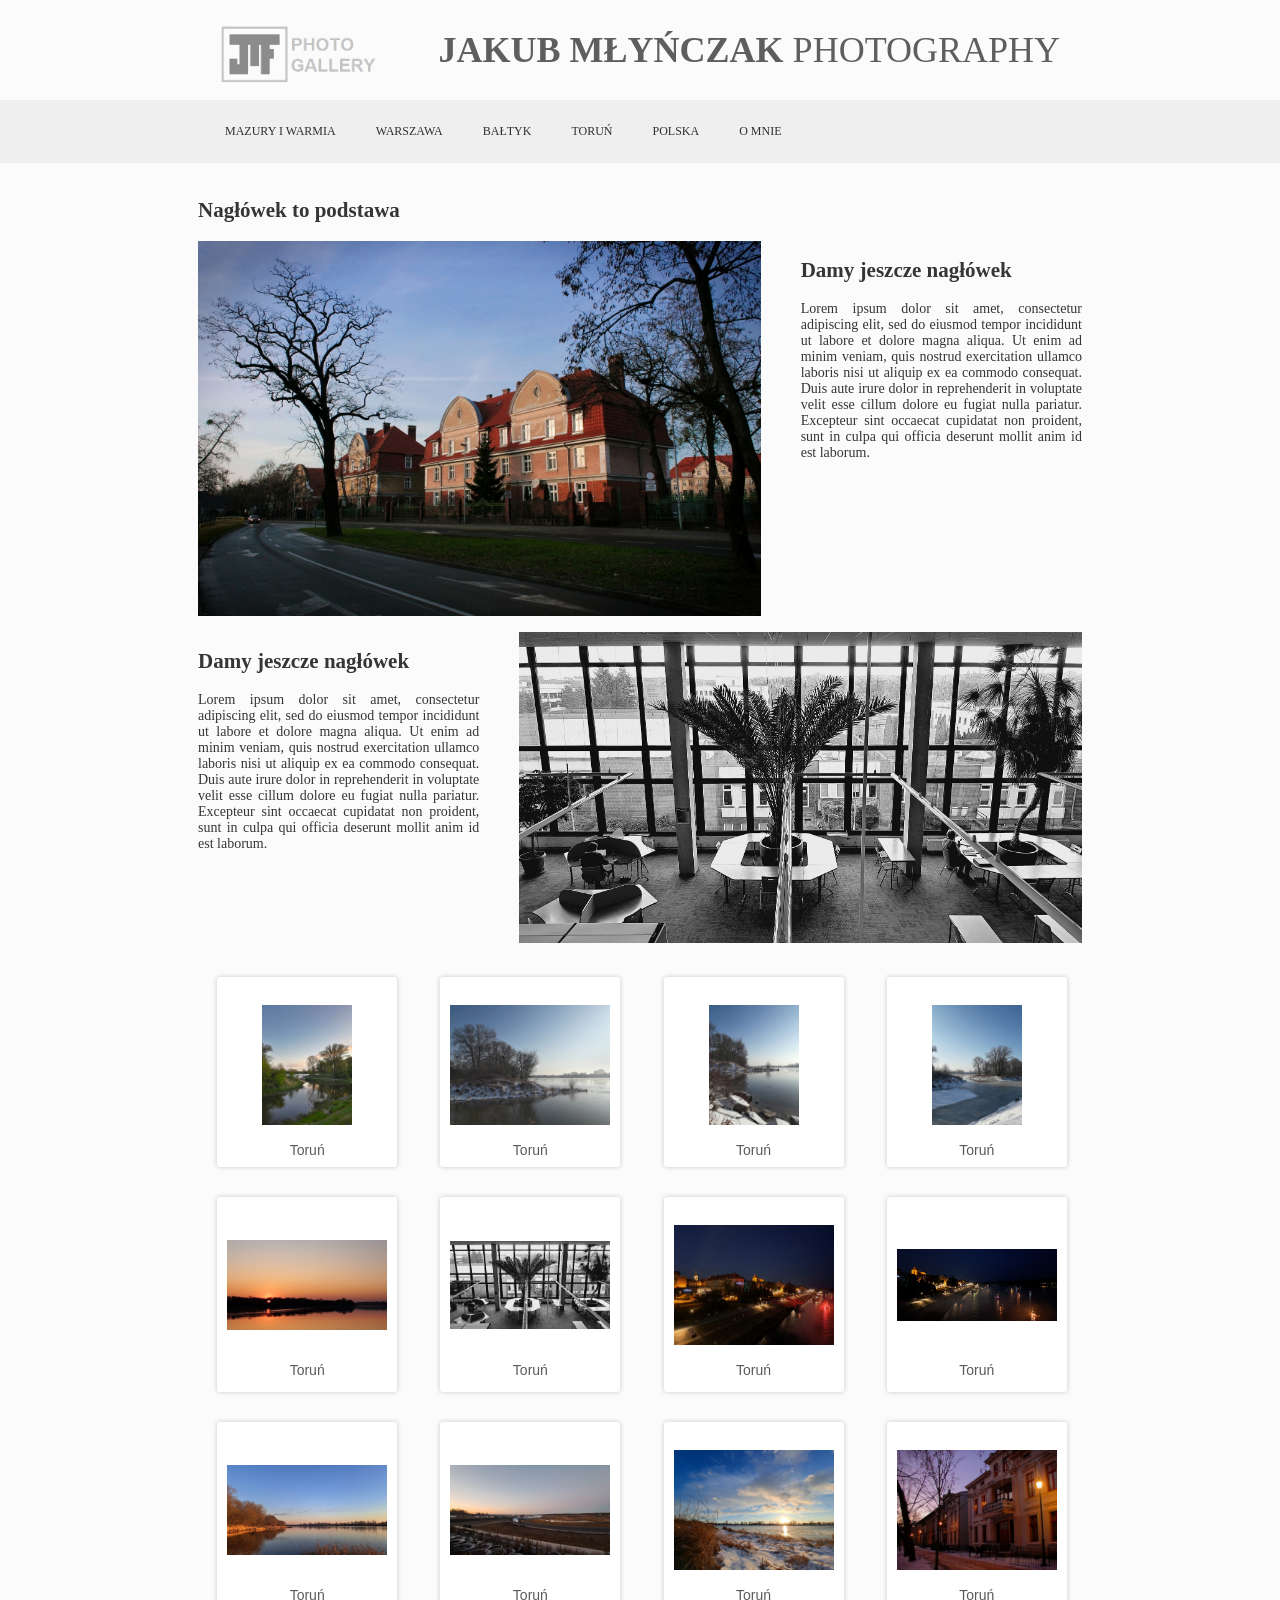
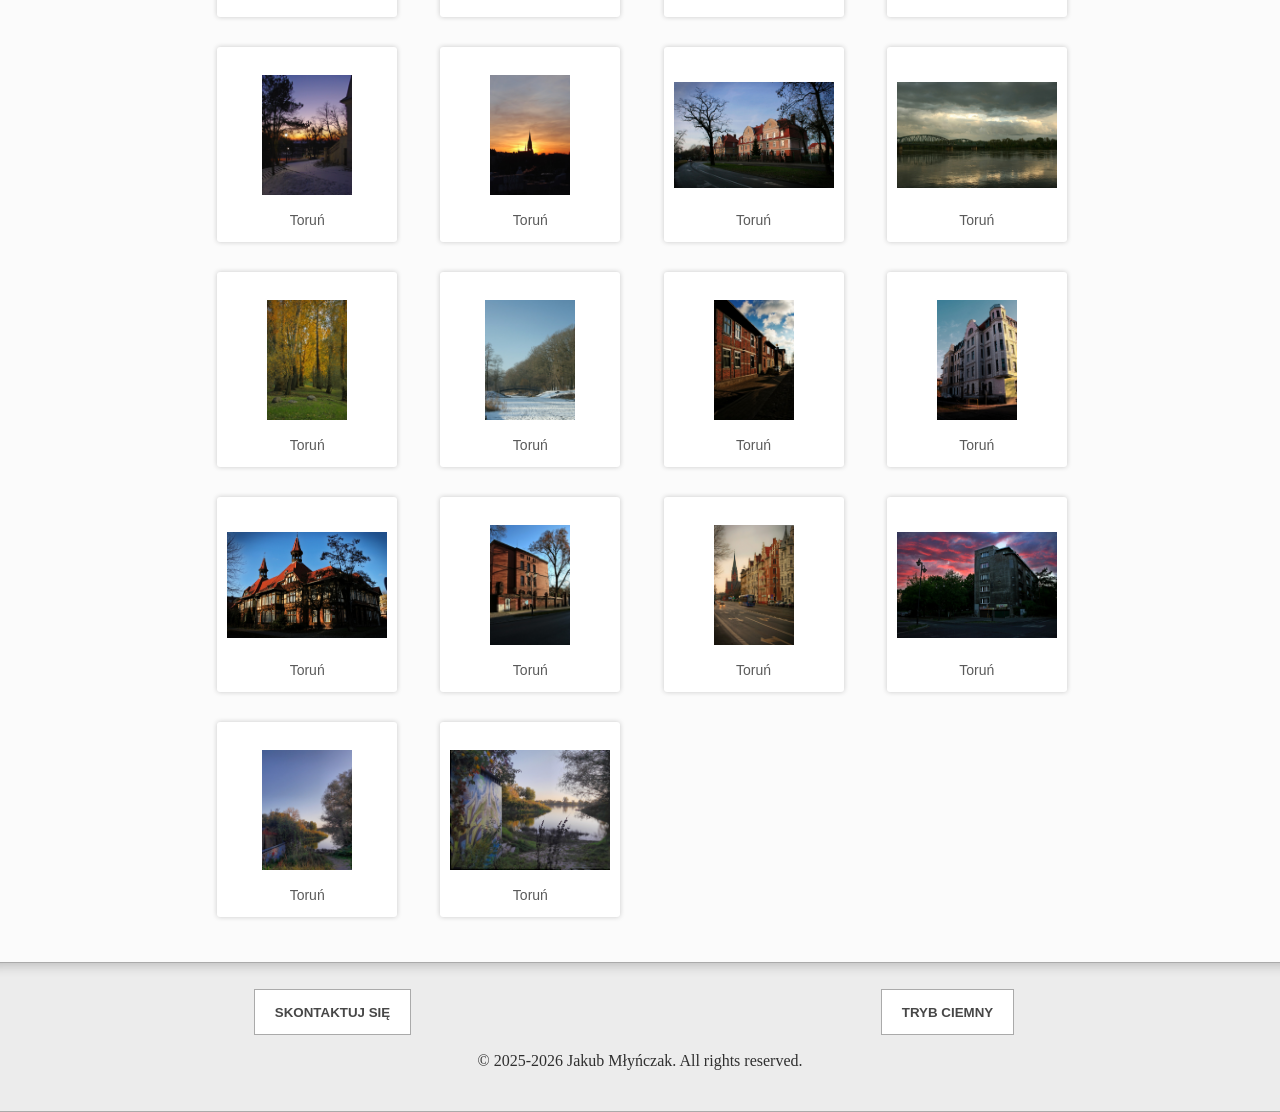
<file: torun.html>
<!DOCTYPE html>
<html lang="pl" data-theme="light">
<head>
	<meta charset="UTF-8">
	<meta http-equiv="X-UA-Compatible" content="IE=edge">
   <meta name="viewport" content="width=device-width, initial-scale=1.0">
   <meta name="theme-color" content="#d3d3d3">
	<title>Jakub Młyńczak PHOTOGRAPHY</title>
	<link rel="stylesheet" href="style.css">
	<script>
		const theme = sessionStorage.getItem("theme");
		if (theme) {
    	document.documentElement.style.colorScheme = theme;
		}
	</script>
</head>
<body>
		<header id="titlebar">
			<div><img id="logo" src="img/logo.png" alt="logo placeholder"></div>
			<div id="title"><b>Jakub Młyńczak</b> Photography</div>
		</header>
		<nav id="navbar">
			<ul>
  				<li><a href="prusy.html" target="_self">Mazury i Warmia</a></li>
  				<li><a href="warszawa.html" target="_self">Warszawa</a></li>
				<li><a href="baltyk.html" target="_self">Bałtyk</a></li>
  				<li><a href="torun.html" target="_self">Toruń</a></li>
  				<li><a href="polska.html" target="_self">Polska</a></li>
				<li><a href="index.html" target="_self">O mnie</a></li>
			</ul>
		</nav>
	<br>
	<main>
		<section>
			<div class="section_header">
				<h1>Nagłówek to podstawa</h1>
			</div>
				<div class="section_column_photo">
								<div class="column_img">
					<img src="photo/Toruń/IMG_0017e.jpg" alt="lewo">
				</div>
				<div class="column_p">
					<h2>Damy jeszcze nagłówek</h2>
					<p>Lorem ipsum dolor sit amet, consectetur adipiscing elit, sed do eiusmod tempor incididunt ut labore et dolore magna aliqua. Ut enim ad minim veniam, quis nostrud exercitation ullamco laboris nisi ut aliquip ex ea commodo consequat. Duis aute irure dolor in reprehenderit in voluptate velit esse cillum dolore eu fugiat nulla pariatur. Excepteur sint occaecat cupidatat non proident, sunt in culpa qui officia deserunt mollit anim id est laborum.</p>
				</div>
			</div>
			<br>
			<div class="section_column_photo">
				<div class="column_p">
					<h2>Damy jeszcze nagłówek</h2>
					<p>Lorem ipsum dolor sit amet, consectetur adipiscing elit, sed do eiusmod tempor incididunt ut labore et dolore magna aliqua. Ut enim ad minim veniam, quis nostrud exercitation ullamco laboris nisi ut aliquip ex ea commodo consequat. Duis aute irure dolor in reprehenderit in voluptate velit esse cillum dolore eu fugiat nulla pariatur. Excepteur sint occaecat cupidatat non proident, sunt in culpa qui officia deserunt mollit anim id est laborum.</p>
				</div>
				<div class="column_img">
					<img src="photo/Toruń/20250517_135942.jpg" alt="prawo">
				</div>
			</div>
			<br>
			<!-- The Modal -->
			<div id="myModal" class="modal">

				<!-- The Close Button -->
				<span class="close">&times;</span>

				<!-- Modal Content (The Image) -->
				<img class="modal-content" id="img01">

				<!-- Modal Caption (Image Text) -->
				<div id="caption2"></div>	
			</div>
			<br>
			<div class="div_grid">
				<div>
					<div class="grid_photo"><img class="modal-img" src="photo/Toruń/20200506_201344_3.jpg" alt="Toruń"></div><br>
					<p class="info">Toruń</p>	
				</div>
				<div>
					<div class="grid_photo"><img class="modal-img" src="photo/Toruń/20210117_105349_1.jpg" alt="Toruń"></div><br>
					<p class="info">Toruń</p>	
				</div>
				<div>
					<div class="grid_photo"><img class="modal-img" src="photo/Toruń/20210117_105552_2.jpg" alt="Toruń"></div><br>
					<p class="info">Toruń</p>	
				</div>
				<div>
					<div class="grid_photo"><img class="modal-img" src="photo/Toruń/20210117_110240_2.jpg" alt="Toruń"></div><br>
					<p class="info">Toruń</p>	
				</div>
				<div>
					<div class="grid_photo"><img class="modal-img" src="photo/Toruń/20250306_172552.jpg" alt="Toruń"></div><br>
					<p class="info">Toruń</p>	
				</div>
				<div>
					<div class="grid_photo"><img class="modal-img" src="photo/Toruń/20250517_135942.jpg" alt="Toruń"></div><br>
					<p class="info">Toruń</p>	
				</div>
				<div>
					<div class="grid_photo"><img class="modal-img" src="photo/Toruń/20250815_211117_1.jpg" alt="Toruń"></div><br>
					<p class="info">Toruń</p>	
				</div>
				<div>
					<div class="grid_photo"><img class="modal-img" src="photo/Toruń/20250815_211301.jpg" alt="Toruń"></div><br>
					<p class="info">Toruń</p>	
				</div>
				<div>
					<div class="grid_photo"><img class="modal-img" src="photo/Toruń/20251122_151443.jpg" alt="Toruń"></div><br>
					<p class="info">Toruń</p>	
				</div>
				<div>
					<div class="grid_photo"><img class="modal-img" src="photo/Toruń/20251122_160338_1.jpg" alt="Toruń"></div><br>
					<p class="info">Toruń</p>	
				</div>
				<div>
					<div class="grid_photo"><img class="modal-img" src="photo/Toruń/20260104_150023.jpg" alt="Toruń"></div><br>
					<p class="info">Toruń</p>	
				</div>
				<div>
					<div class="grid_photo"><img class="modal-img" src="photo/Toruń/DSC00051c_5_1.jpg" alt="Toruń"></div><br>
					<p class="info">Toruń</p>	
				</div>
				<div>
					<div class="grid_photo"><img class="modal-img" src="photo/Toruń/DSC00059_3.jpg" alt="Toruń"></div><br>
					<p class="info">Toruń</p>	
				</div>
				<div>
					<div class="grid_photo"><img class="modal-img" src="photo/Toruń/DSC00106_1.jpg" alt="Toruń"></div><br>
					<p class="info">Toruń</p>	
				</div>
				<div>
					<div class="grid_photo"><img class="modal-img" src="photo/Toruń/IMG_0017e.jpg" alt="Toruń"></div><br>
					<p class="info">Toruń</p>	
				</div>
				<div>
					<div class="grid_photo"><img class="modal-img" src="photo/Toruń/IMG_0050_2.jpg" alt="Toruń"></div><br>
					<p class="info">Toruń</p>	
				</div>
				<div>
					<div class="grid_photo"><img class="modal-img" src="photo/Toruń/IMG_0058_5.jpg" alt="Toruń"></div><br>
					<p class="info">Toruń</p>	
				</div>
				<div>
					<div class="grid_photo"><img class="modal-img" src="photo/Toruń/IMG_0148_3.jpg" alt="Toruń"></div><br>
					<p class="info">Toruń</p>	
				</div>
				<div>
					<div class="grid_photo"><img class="modal-img" src="photo/Toruń/IMG_0277_2.jpg" alt="Toruń"></div><br>
					<p class="info">Toruń</p>	
				</div>
				<div>
					<div class="grid_photo"><img class="modal-img" src="photo/Toruń/IMG_0284_7.jpg" alt="Toruń"></div><br>
					<p class="info">Toruń</p>	
				</div>
				<div>
					<div class="grid_photo"><img class="modal-img" src="photo/Toruń/IMG_0289.jpg" alt="Toruń"></div><br>
					<p class="info">Toruń</p>	
				</div>
				<div>
					<div class="grid_photo"><img class="modal-img" src="photo/Toruń/IMG_0359_poprawiony_1.jpg" alt="Toruń"></div><br>
					<p class="info">Toruń</p>	
				</div>
				<div>
					<div class="grid_photo"><img class="modal-img" src="photo/Toruń/IMG_0389_2.jpg" alt="Toruń"></div><br>
					<p class="info">Toruń</p>	
				</div>
				<div>
					<div class="grid_photo"><img class="modal-img" src="photo/Toruń/IMG_0816_1b2.jpg" alt="Toruń"></div><br>
					<p class="info">Toruń</p>	
				</div>
				<div>
					<div class="grid_photo"><img class="modal-img" src="photo/Toruń/IMG_20211009_164851_HDR.jpg" alt="Toruń"></div><br>
					<p class="info">Toruń</p>	
				</div>
				<div>
					<div class="grid_photo"><img class="modal-img" src="photo/Toruń/IMG_20211009_164938_HDR.jpg" alt="Toruń"></div><br>
					<p class="info">Toruń</p>	
				</div>
			</div>
		</section>
		<br>
	</main>
	<div style="clear: both;"></div>
	<footer>
		<table  style="
  			border-collapse: collapse;
  			width: 100%;
  			border: 0px solid #ddd;
			">
			<tr>
				<td style="
					text-align: center;
  					width: 25%;
  					border: 0px solid lightgray;">
					<a href="mailto:jakub.mlynczak@gmail.com"><button>Skontaktuj się</button></a>
				</td>
				<td style="
					text-align: center;
  					width: 25%;
  					border: 0px solid lightgray;">
					<button  id="darkmode-toggle" role="button" aria-pressed="false" onclick="darkmode()">tryb ciemny</button>
				</td>
			</tr>
		</table>
		<p>© 2025-2026 Jakub Młyńczak. All rights reserved. </p>
	</footer>
<script type="text/javascript" src="darkmode.js"></script>
<script type="text/javascript" src="modal.js"></script>
<script type="text/javascript" src="slideshow.js"></script>
</body>
</html>
</file>
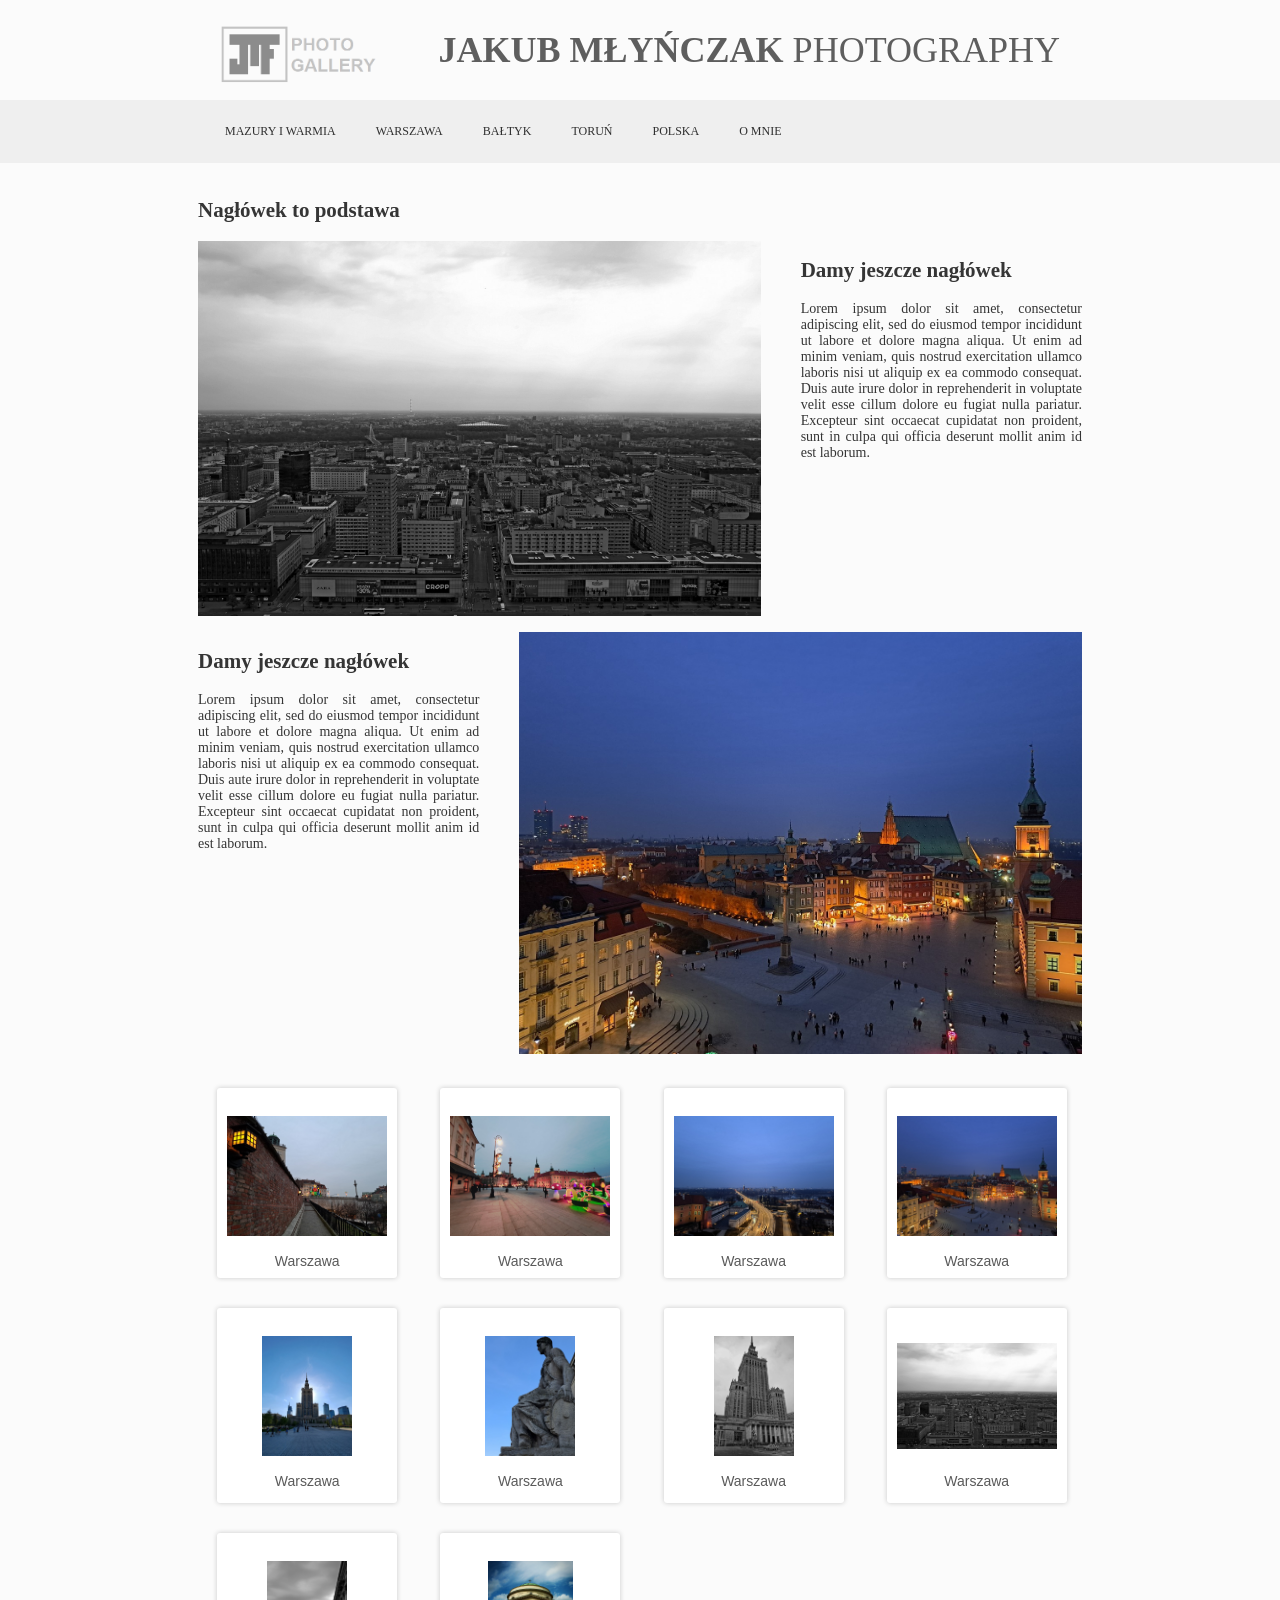
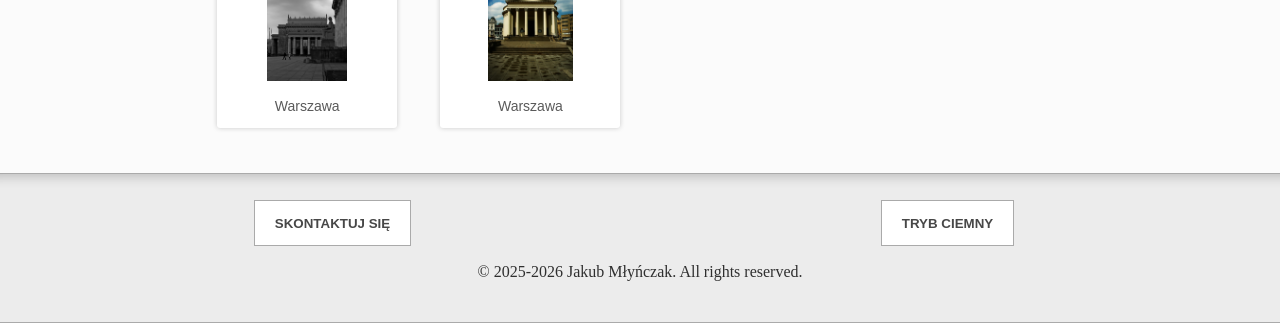
<file: warszawa.html>
<!DOCTYPE html>
<html lang="pl" data-theme="light">
<head>
	<meta charset="UTF-8">
	<meta http-equiv="X-UA-Compatible" content="IE=edge">
   <meta name="viewport" content="width=device-width, initial-scale=1.0">
   <meta name="theme-color" content="#d3d3d3">
	<title>Jakub Młyńczak PHOTOGRAPHY</title>
	<link rel="stylesheet" href="style.css">
	<script>
		const theme = sessionStorage.getItem("theme");
		if (theme) {
    	document.documentElement.style.colorScheme = theme;
		}
	</script>
</head>
<body>
		<header id="titlebar">
			<div><img id="logo" src="img/logo.png" alt="logo placeholder"></div>
			<div id="title"><b>Jakub Młyńczak</b> Photography</div>
		</header>
		<nav id="navbar">
			<ul>
  				<li><a href="prusy.html" target="_self">Mazury i Warmia</a></li>
  				<li><a href="warszawa.html" target="_self">Warszawa</a></li>
				<li><a href="baltyk.html" target="_self">Bałtyk</a></li>
  				<li><a href="torun.html" target="_self">Toruń</a></li>
  				<li><a href="polska.html" target="_self">Polska</a></li>
				<li><a href="index.html" target="_self">O mnie</a></li>
			</ul>
		</nav>
	<br>
	<main>
		<section>
			<div class="section_header">
				<h1>Nagłówek to podstawa</h1>
			</div>
				<div class="section_column_photo">
								<div class="column_img">
					<img src="photo/Warszawa/IMG_0055_4.jpg" alt="lewo">
				</div>
				<div class="column_p">
					<h2>Damy jeszcze nagłówek</h2>
					<p>Lorem ipsum dolor sit amet, consectetur adipiscing elit, sed do eiusmod tempor incididunt ut labore et dolore magna aliqua. Ut enim ad minim veniam, quis nostrud exercitation ullamco laboris nisi ut aliquip ex ea commodo consequat. Duis aute irure dolor in reprehenderit in voluptate velit esse cillum dolore eu fugiat nulla pariatur. Excepteur sint occaecat cupidatat non proident, sunt in culpa qui officia deserunt mollit anim id est laborum.</p>
				</div>
			</div>
			<br>
			<div class="section_column_photo">
				<div class="column_p">
					<h2>Damy jeszcze nagłówek</h2>
					<p>Lorem ipsum dolor sit amet, consectetur adipiscing elit, sed do eiusmod tempor incididunt ut labore et dolore magna aliqua. Ut enim ad minim veniam, quis nostrud exercitation ullamco laboris nisi ut aliquip ex ea commodo consequat. Duis aute irure dolor in reprehenderit in voluptate velit esse cillum dolore eu fugiat nulla pariatur. Excepteur sint occaecat cupidatat non proident, sunt in culpa qui officia deserunt mollit anim id est laborum.</p>
				</div>
				<div class="column_img">
					<img src="photo/Warszawa/20250213_170940.jpg" alt="prawo">
				</div>
			</div>
			<br>
			<!-- The Modal -->
			<div id="myModal" class="modal">

				<!-- The Close Button -->
				<span class="close">&times;</span>

				<!-- Modal Content (The Image) -->
				<img class="modal-content" id="img01">

				<!-- Modal Caption (Image Text) -->
				<div id="caption2"></div>	
			</div>
			<br>
			<div class="div_grid">
				<div>
					<div class="grid_photo"><img class="modal-img" src="photo/Warszawa/20250213_164701.jpg" alt="Warszawa"></div><br>
					<p class="info">Warszawa</p>	
				</div>
				<div>
					<div class="grid_photo"><img class="modal-img" src="photo/Warszawa/20250213_165644_1.jpg" alt="Warszawa"></div><br>
					<p class="info">Warszawa</p>	
				</div>
				<div>
					<div class="grid_photo"><img class="modal-img" src="photo/Warszawa/20250213_170652.jpg" alt="Warszawa"></div><br>
					<p class="info">Warszawa</p>	
				</div>
				<div>
					<div class="grid_photo"><img class="modal-img" src="photo/Warszawa/20250213_170940.jpg" alt="Warszawa"></div><br>
					<p class="info">Warszawa</p>	
				</div>
				<div>
					<div class="grid_photo"><img class="modal-img" src="photo/Warszawa/20250815_164045_2.jpg" alt="Warszawa"></div><br>
					<p class="info">Warszawa</p>	
				</div>
				<div>
					<div class="grid_photo"><img class="modal-img" src="photo/Warszawa/20250815_181007_1.jpg" alt="Warszawa"></div><br>
					<p class="info">Warszawa</p>	
				</div>
				<div>
					<div class="grid_photo"><img class="modal-img" src="photo/Warszawa/IMG_0053_6.jpg" alt="Warszawa"></div><br>
					<p class="info">Warszawa</p>	
				</div>
				<div>
					<div class="grid_photo"><img class="modal-img" src="photo/Warszawa/IMG_0055_4.jpg" alt="Warszawa"></div><br>
					<p class="info">Warszawa</p>	
				</div>
				<div>
					<div class="grid_photo"><img class="modal-img" src="photo/Warszawa/IMG_0098_1.jpg" alt="Warszawa"></div><br>
					<p class="info">Warszawa</p>	
				</div>
				<div>
					<div class="grid_photo"><img class="modal-img" src="photo/Warszawa/IMG_0122_1.jpg" alt="Warszawa"></div><br>
					<p class="info">Warszawa</p>	
				</div>
			</div>
		</section>
		<br>
	</main>
	<div style="clear: both;"></div>
	<footer>
		<table  style="
  			border-collapse: collapse;
  			width: 100%;
  			border: 0px solid #ddd;
			">
			<tr>
				<td style="
					text-align: center;
  					width: 25%;
  					border: 0px solid lightgray;">
					<a href="mailto:jakub.mlynczak@gmail.com"><button>Skontaktuj się</button></a>
				</td>
				<td style="
					text-align: center;
  					width: 25%;
  					border: 0px solid lightgray;">
					<button  id="darkmode-toggle" role="button" aria-pressed="false" onclick="darkmode()">tryb ciemny</button>
				</td>
			</tr>
		</table>
		<p>© 2025-2026 Jakub Młyńczak. All rights reserved. </p>
	</footer>
<script type="text/javascript" src="darkmode.js"></script>
<script type="text/javascript" src="modal.js"></script>
<script type="text/javascript" src="slideshow.js"></script>
</body>
</html>
</file>
<file: style.css>
:root {
	color-scheme: light dark;
	--canvas_bg: light-dark(#fbfbfb, #5d5d5d);
	--scrollbar_bg: light-dark(#999999, #5d5d5d);
	--title_bg: light-dark(#fbfbfb, #353535);
	--title_color: light-dark(#5e5e5e, #c0c0c0);
	--navbar_bg: light-dark(#efefef, #5d5d5d);
	--navbar_color: light-dark(#2f2f2f, #fbfbfb);
	--main_bg: light-dark(#fbfbfb, #5d5d5d);
	--section_color: light-dark(#353535, #f8f8f8);
	--footer_bg: light-dark(#ececec, #4b4b4b);
	--footer_color: light-dark(#2f2f2f, #fbfbfb);
	--button_normal_bg: light-dark(#ffffff, #585858);
	--button_normal_color: light-dark(#474747, #d2d2d2);
	--button_hover_bg: light-dark(#222222, #a0a0a0);
	--button_hover_color: light-dark(#f0f0f0, #2f2f2f);	
	--border_normal_color: light-dark(#aaaaaa, #a0a0a0);
	--border_hover_color: light-dark(#222222, #a0a0a0);
	--border_lighter_color: light-dark(#aaaaaa, #5d5d5d);	
	--navbutton_hover_bg: light-dark(#2e2e2e, #a0a0a0);
	--navbutton_hover_color: light-dark(#fbfbfb, #2f2f2f);
	--photo_bg: light-dark(#ffffff, #686868);
	--border_photo_color: light-dark(#c8c8c8, #4c4c4c);
}

html{
	color-scheme: light dark;
}

*{
    box-sizing: border-box;
    scrollbar-color: var(--scrollbar_bg);
  	scrollbar-width: thin;
}

body{
  	background-color: var(--canvas_bg);
  	color: light-dark(#0e0d09, grey);
    margin: 0%;
    margin-bottom: 0%;
    font-family: verdana; 
	border-style: solid;
	border-color: light-dark(darkgrey, #4f4f51);
	border-width: 0px;
}

#top{
	text-transform: uppercase; 
}

#titlebar{
	background-color: var(--title_bg);
	color: var(--title_color);
	text-align: right;
	padding: 10px 220px 10px 220px;
	text-transform: uppercase; 
	font-size: 36px; 
	border-style: solid;
	border-top-width: 0px;
	border-bottom-width: 0px;
	border-left-width: 0px;
	border-right-width: 0px;
  	height: 100px;
	margin: 0px;
	display: flex;
	align-items: center;
	justify-content: space-between;
}

#logo{
	height: 75px;
	object-fit: contain;
	display: block;
	padding-top: 10px;
}

#navbar{
	position: sticky;
  	top: 0;
	text-transform: uppercase; 
	font-size: 12px; 
	padding-left: 115px;
  	width: 100%;
  	background-color: var(--navbar_bg);
	z-index: 998;
}

#navbar > ul{
  	list-style-type: none;
  	margin: 0;
  	padding: 0px 0px 0px 90px;
  	background-color: var(--navbar_bg);
  	display: flex;
}

ul li{
  	float: left;
}

ul li a{
  	display: block;
  	color: var(--navbar_color);
  	text-align: center;
  	padding: 24px 20px;
  	text-decoration: none;
  	transition-duration: 0.5s;
}

ul li a:hover{
  	background-color: var(--navbutton_hover_bg);
	color: var(--navbutton_hover_color);
}

main{
	margin-left: 10%;
    margin-right: 10%;
}

section{
  	background-color: var(--main_bg);
	color: var(--section_color);
	font-weight:100;
	font-size: 14px;
	width: 100%;
	float: none;
	padding-left: 70px;
	padding-right: 70px;
	text-align: justify;
	height: 100%;
}

/*początek dodanego*/

h1{
 	font-family: Garamond;
}

h2{
 	font-family: Garamond;
}

h3{
 	font-family: Garamond;
}

h4{
 	font-family: Garamond;
}

.section-header{
	text-align: center;
	width: 100%;
}

.section_columns{
	display: flex;
	align-items: stretch;
	justify-content: space-between;
	gap: 20px;
}

.section_column_photo{
	display: flex;
	align-items: stretch;
	justify-content: space-between;
	gap: 40px;
}

.column_p{
	flex: 1;
  	margin: 0;
}

.column_img{
	flex: 2;
}

.column_img img{
  width: 100%;
  height: 100%;
  object-fit: cover;
  display: block;
}

input{	
	background-color: var(--main_bg);
  	color: light-dark(#0e0d09, lightgrey);
	padding: 10px 20px 12px 20px;
	border-style: solid;
	border-color: #dab45b;
	border-top-width: 1px;
	border-left-width: 1px;
	border-right-width: 1px;
	border-bottom-width: 1px;
	border-radius: 30px;
	text-transform: uppercase;
	font-weight: bold;
}

img {
  vertical-align: middle;
}

/* Position the image container (needed to position the left and right arrows) */
.container {
	margin: auto;
  	position: relative;
  	width: 1000px;
	height: 600px;
}

/* Hide the images by default */
.mySlides {
  display: none;
}

.mySlides img {
  width: 1000px;
  height: 520px;
  object-fit: cover;
  display: block;
}

/* Add a pointer when hovering over the thumbnail images */
.cursor {
  cursor: pointer;
}

/* Next & previous buttons */
.prev,
.next {
  cursor: pointer;
  position: absolute;
  top: 45%;
  width: auto;
  padding: 16px;
  margin-top: -50px;
  color: white;
  font-weight: bold;
  font-size: 20px;
  border-radius: 0 3px 3px 0;
  user-select: none;
  -webkit-user-select: none;
}

/* Position the "next button" to the right */
.next {
  right: 0;
  border-radius: 3px 0 0 3px;
}

/* On hover, add a black background color with a little bit see-through */
.prev:hover,
.next:hover {
  background-color: rgba(0, 0, 0, 0.8);
}

/* Number text (1/3 etc) */
.numbertext {
  color: #f2f2f2;
  font-size: 12px;
  padding: 8px 12px;
  position: absolute;
  top: 0;
}

/* Container for image text */
.caption-container {
  text-align: center;
  background-color: #222;
  padding: 2px 16px;
  color: white;
}

.row:after {
  content: "";
  display: table;
  clear: both;
}

/* Six columns side by side */
.column {
  float: left;
  width: 16.66%;
}

/* Add a transparency effect for thumnbail images */
.demo {
  opacity: 0.6;
}

.active,
.demo:hover {
  opacity: 1;
}

/*koniec dodanego*/ /*SIATKA!!*/

.div_grid{
	display: grid;
  	grid-template-columns: repeat(auto-fit, 20%);
	grid-template-rows: repeat(auto-fit, 190px);
	justify-content: space-evenly;
	/*padding: 5px;*/
  	/*grid: 150px / auto auto auto;*/
  	gap: 30px;
  	background-color: var(--main_bg);
  	padding: 2px;
}

.div_grid > div{
	background-color: var(--photo_bg);
	/*outline-color: light-dark(#f1f1f1, grey);
	outline-width: 10px;
	outline-style: solid;*/
	border-style: solid;
	border: 1px;
	border-radius: 3px;
	border-color: transparent;
	box-shadow: 0 0 5px var(--border_photo_color);
	/*padding: 7px;*/
  	padding-top: 28px;
	font-family: Arial, Helvetica, sans-serif;
  	font-size: 14px;
  	text-align: center;
	/*overflow: auto;*/
	display: inline-block;
	min-width: 	180px;
}

.grid_photo{
	width: 160px;
  	height: 120px;
  	display: inline-flex;
  	align-items: center;
  	justify-content: center;
  	overflow: hidden;
  	text-decoration: none;
}

.grid_photo img{
  	width: 100%;
  	height: 100%;
  	object-fit: contain;
	display: block;
}

.info{
	font-weight: lighter;
	color: light-dark(#5a5a5a, #cccccc);
}

/*Koniec siatki */

footer{
  	background-color: var(--footer_bg);
  	color: var(--footer_color);
	clear: both;
	margin-top: 25px;
	display: block;
	clear: both;
	text-align: center;
	padding: 25px;
	border-style: solid;
	border-color: var(--border_lighter_color);
	border-width: 1px 0 1px 0;
	box-shadow: inset 1px 18px 12px -15px rgba(0, 0, 0, 0.20);
}

button{	
  	background-color: var(--button_normal_bg);
  	color: var(--button_normal_color);
	border-color: var(--border_normal_color);
	padding: 15px 20px 14px 20px;
	border-style: solid;
	border-width: 1px;
	border-radius: 0px;
	text-transform: uppercase;
	font-weight: bold;
	transition-duration: 0.5s;
}

button:hover{	
  	background-color: var(--button_hover_bg);
  	color: var(--button_hover_color);
	border-color: var(--border_hover_color);
}
/*
button:active{	
	background-color: light-dark(#ffffff, #5d5d5d);
	border-color: light-dark(papayawhip, orchid);
	color: #a58123;
}

button:focus{	
	background-color: light-dark(#ffffff, #5d5d5d);
	border-color: light-dark(papayawhip, orchid);

	color: #83661c;
}
*/
li::marker {
  	color: grey;
	font-size: 28px;
}

/*
/* Style the Image Used to Trigger the Modal */
#myImg {
  border-radius: 5px;
  cursor: pointer;
  transition: 0.3s;
}

#myImg:hover {opacity: 0.7;}

.modal-img {
  border-radius: none;
  cursor: pointer;
  transition: 0.3s;
}

.modal-img:hover {opacity: 0.7;}

/* The Modal (background) */
.modal {
  display: none; /* Hidden by default */
  position: fixed; /* Stay in place */
  z-index: 999; /* Sit on top */
  padding-top: 50px; /* Location of the box */
  left: 0;
  top: 0;
  width: 100%; /* Full width */
  height: 100%; /* Full height */
  overflow: auto; /* Enable scroll if needed */
  background-color: rgb(0,0,0); /* Fallback color */
  background-color: rgba(0,0,0,0.9); /* Black w/ opacity */
}

/* Modal Content (Image) */
.modal-content {
  	margin: auto;
  	display: block;
  	width: 90%;
	height: 90%;
  	max-width: 768px;
  	object-fit: contain;
}

/* Caption of Modal Image (Image Text) - Same Width as the Image */
#caption2 {
  margin: auto;
  display: block;
  width: 80%;
  max-width: 768px;
  text-align: center;
  color: #ccc;
  padding: 20px 0;
  height: 50px;
}

/* Add Animation - Zoom in the Modal */
.modal-content, #caption2 {
  animation-name: zoom;
  animation-duration: 0.6s;
}

@keyframes zoom {
  from {transform:scale(0)}
  to {transform:scale(1)}
}

/* The Close Button */
.close {
  	position: absolute;
  	top: 15px;
  	right: 35px;
  	color: #f1f1f1;
  	font-size: 40px;
  	font-weight: bold;
  	transition: 0.3s;
	padding: 10px 0;
}

.close:hover,
.close:focus {
  color: #bbb;
  text-decoration: none;
  cursor: pointer;
}

/* 100% Image Width on Smaller Screens */
@media only screen and (max-width: 700px){
  .modal-content {
    width: 100%;
  }
}
/* koniec modalu */

@media screen and (max-width:1400px){
    }  
@media screen and (max-width:1000px){
	}    
@media screen and (max-width:900px){
	}
@media screen and (max-width:800px){
    }
@media screen and (max-width:650px){
    }
@media screen and (max-width:400px){
    }

@media screen and (max-width:600px){
    aside, section, article{
        width: 100%;}
    input{	
	padding: 3px 8px 6px 8px;
	font-weight: normal;
	text-transform: lowercase;
	}
}

.dark-mode body{
	background-color: grey;
	color: lightgrey;
}

.dark-mode section{
		background-color: grey;
	color: lightgrey;
}
</file>
